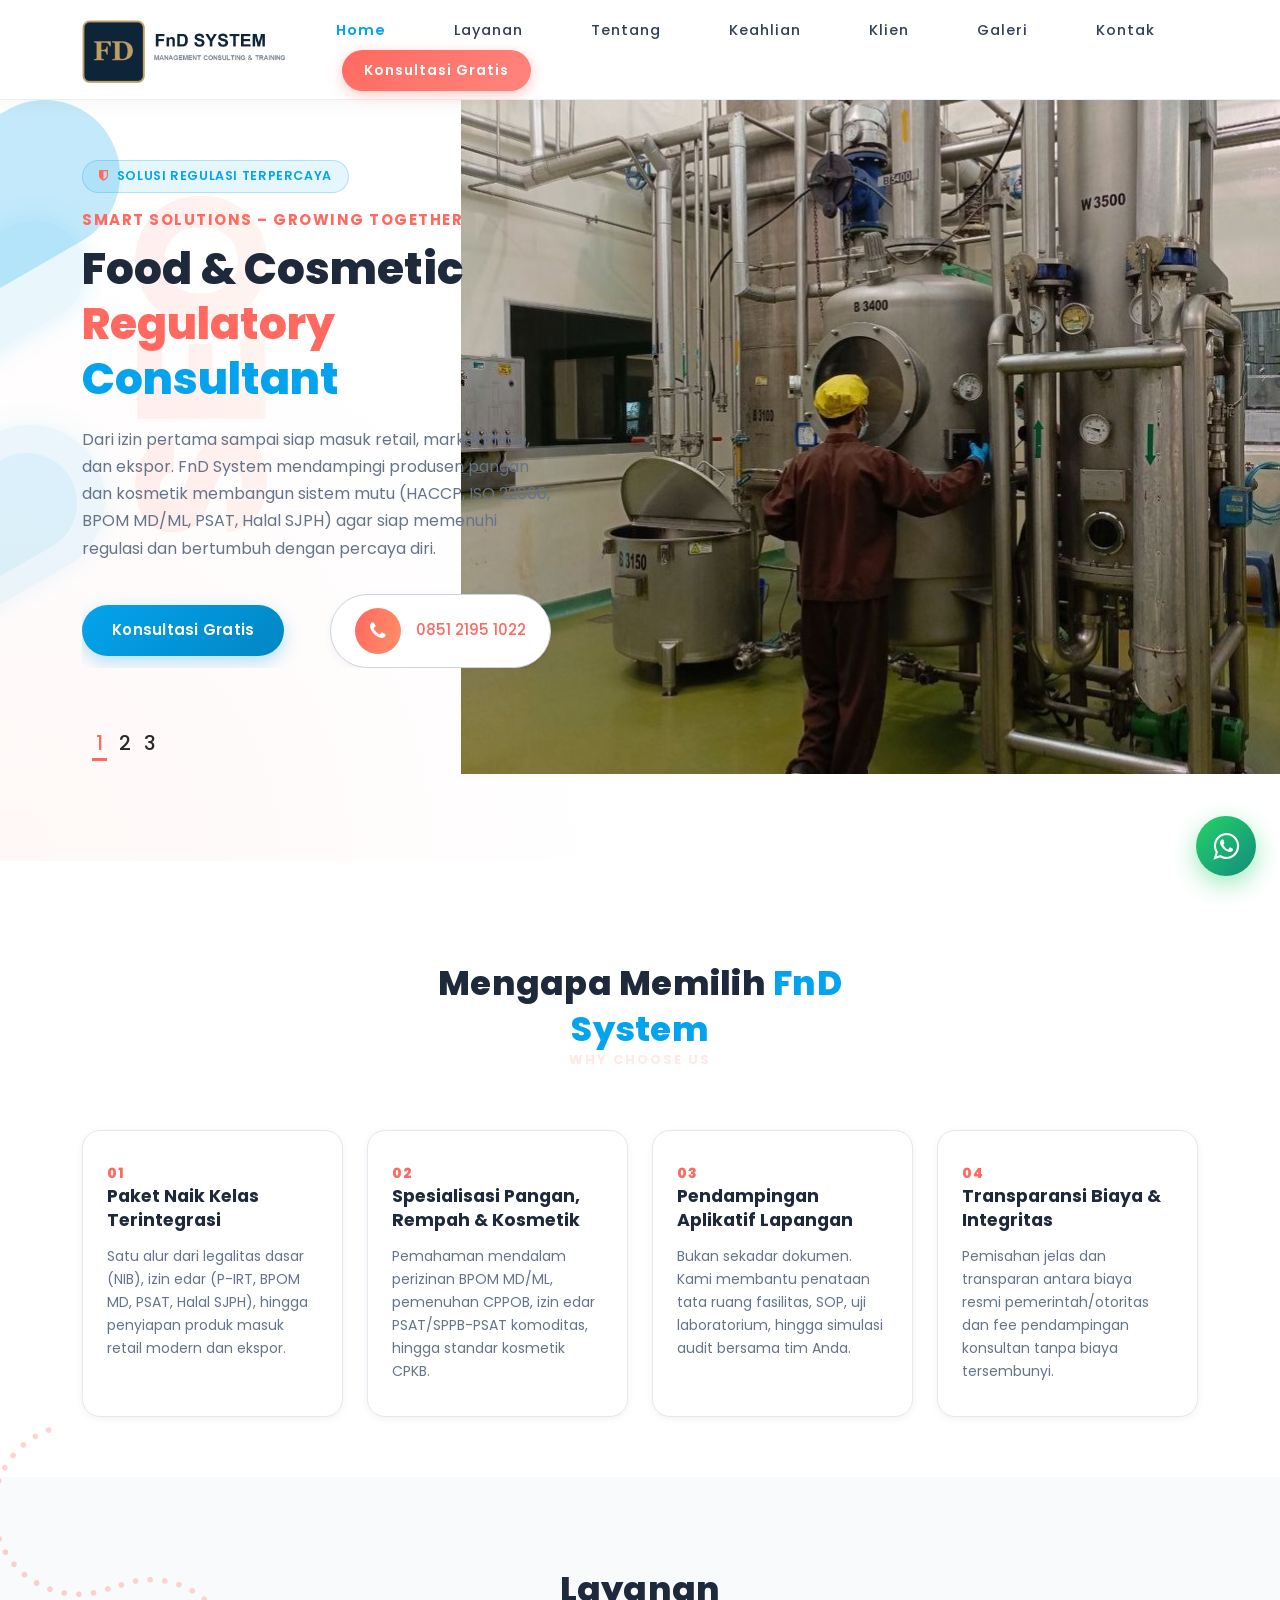
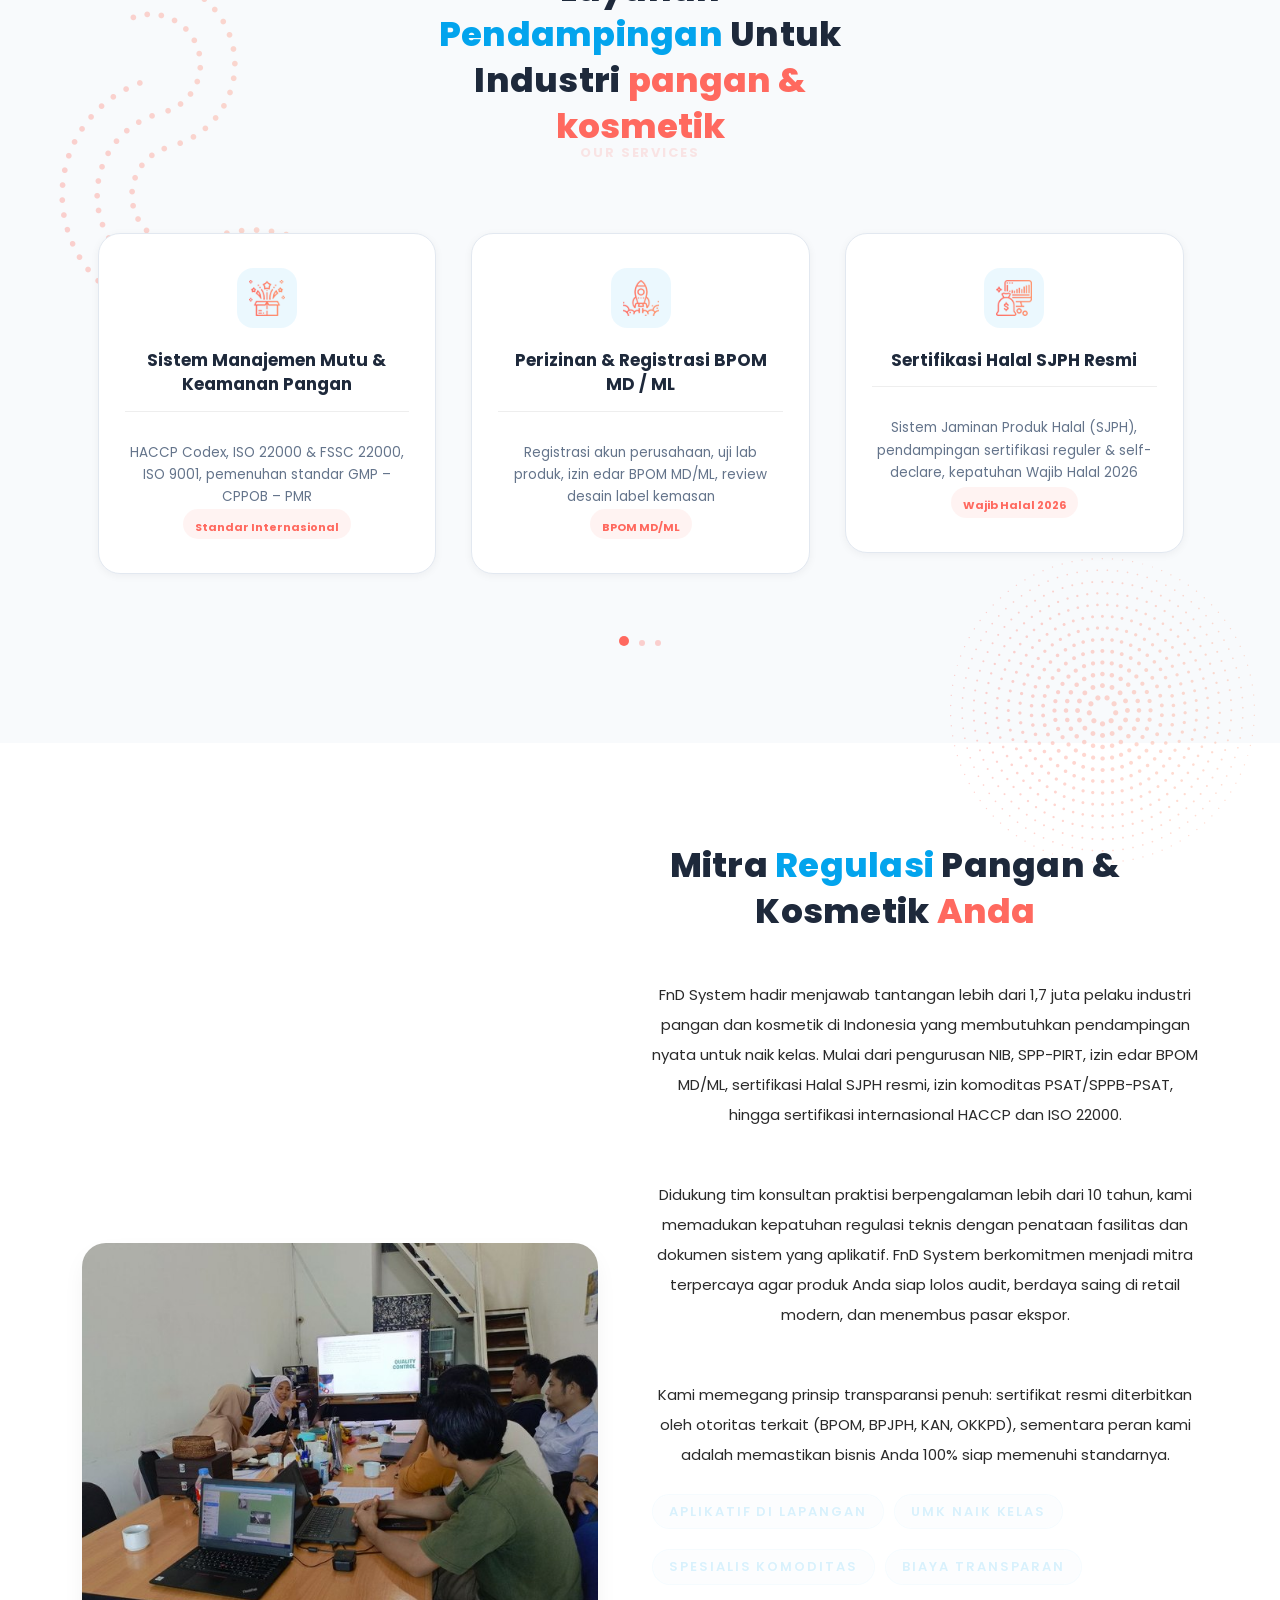
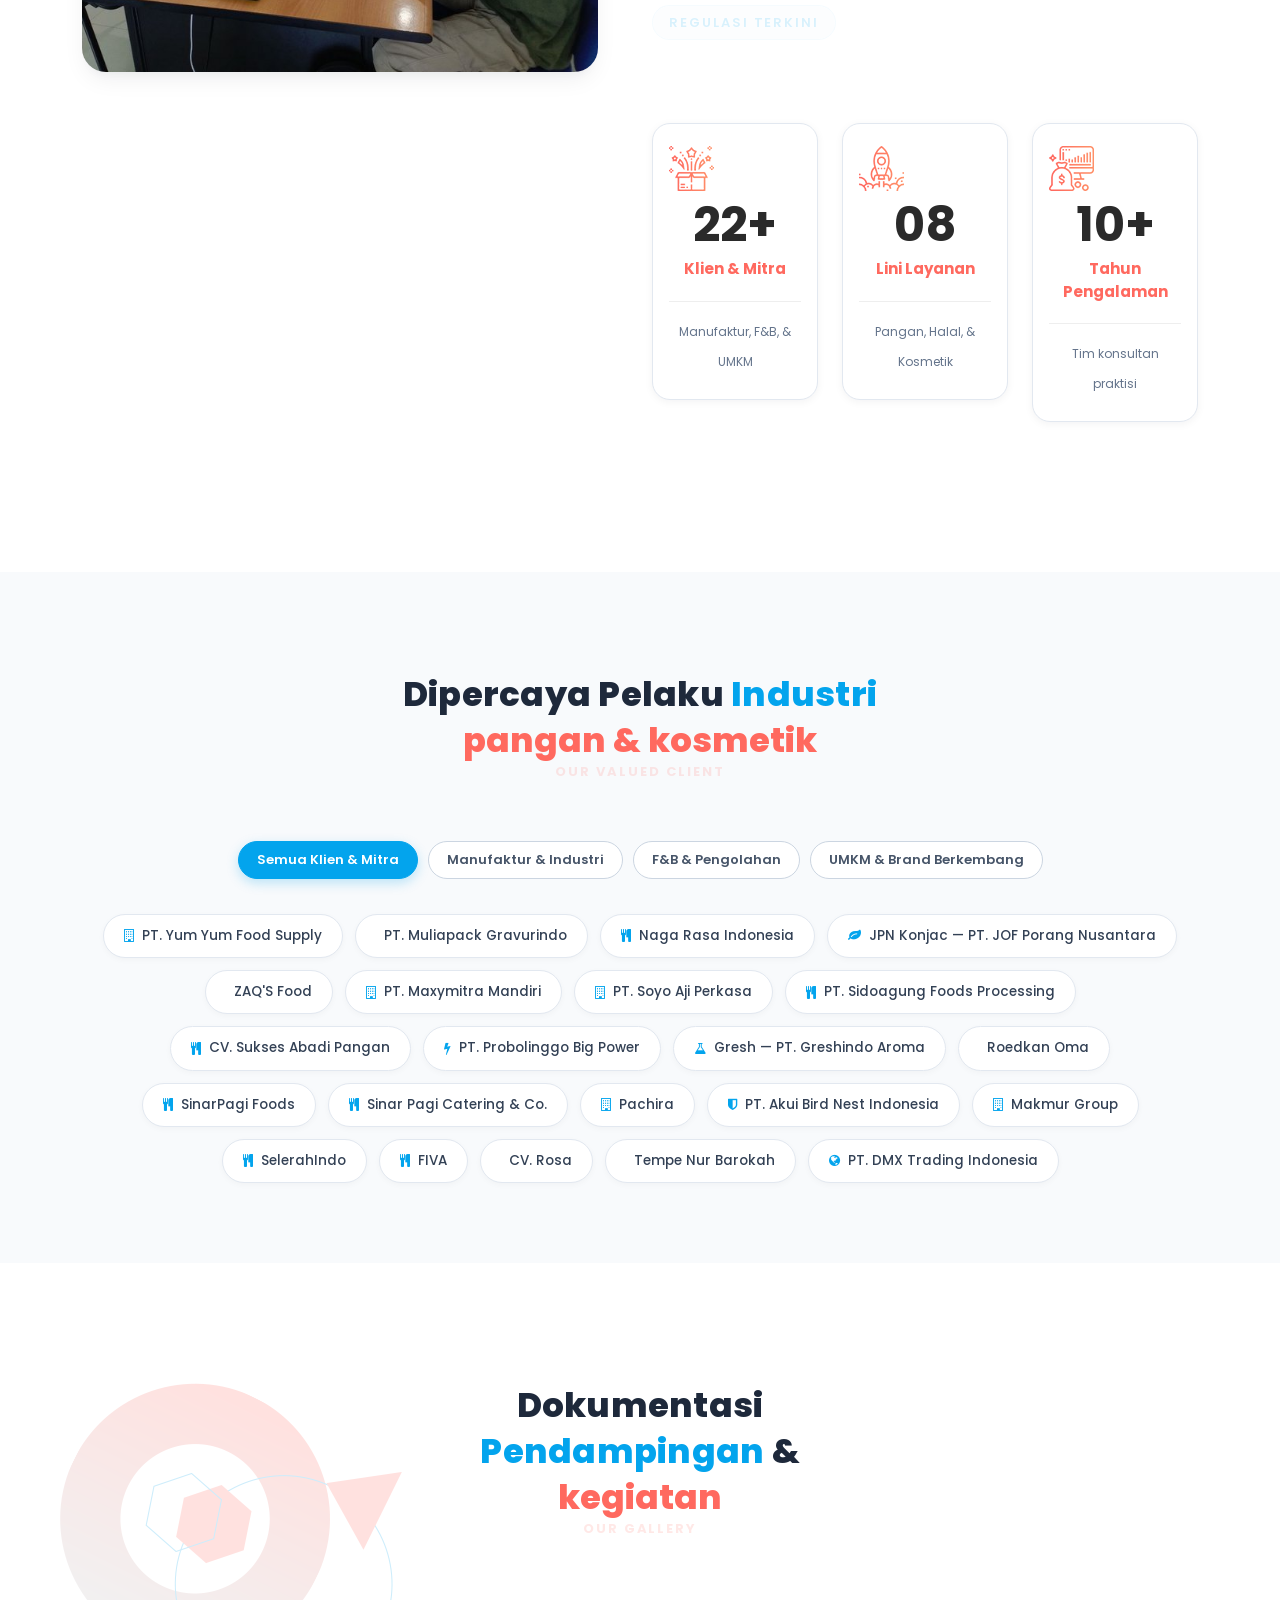
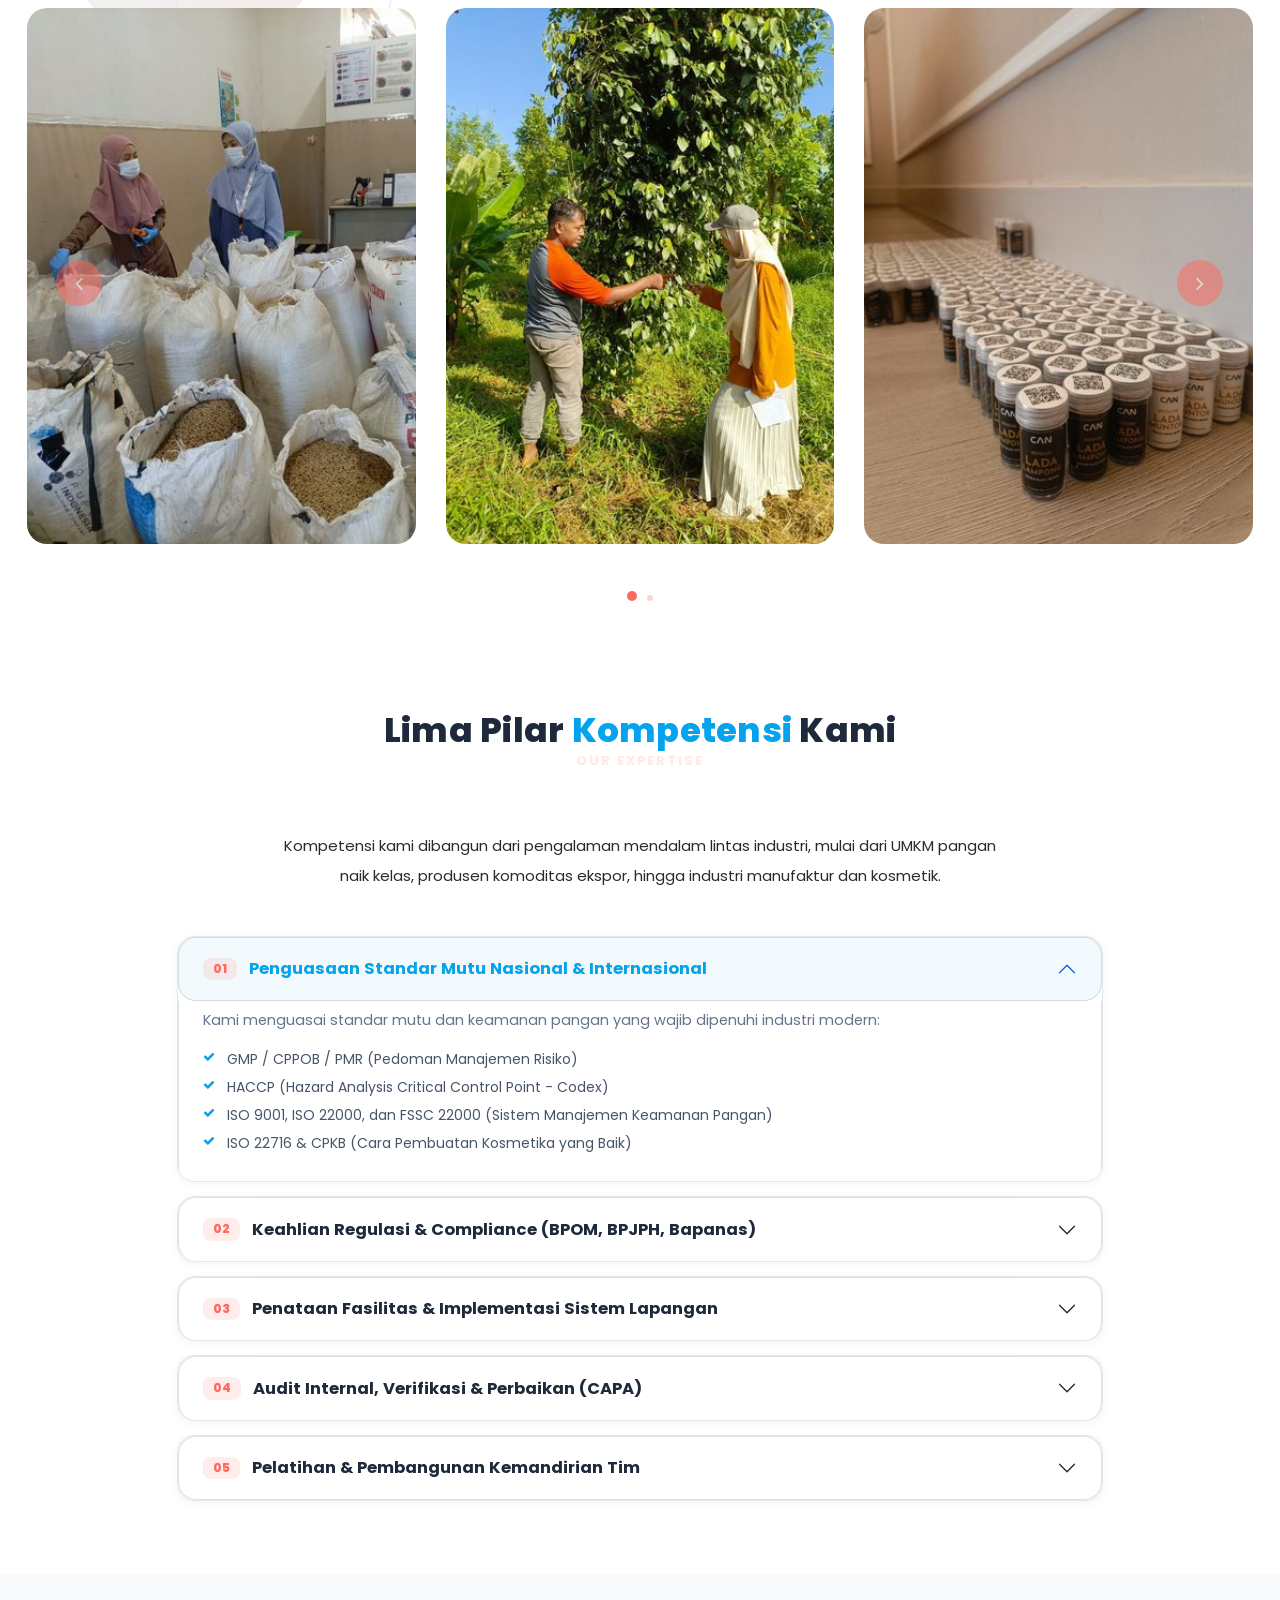
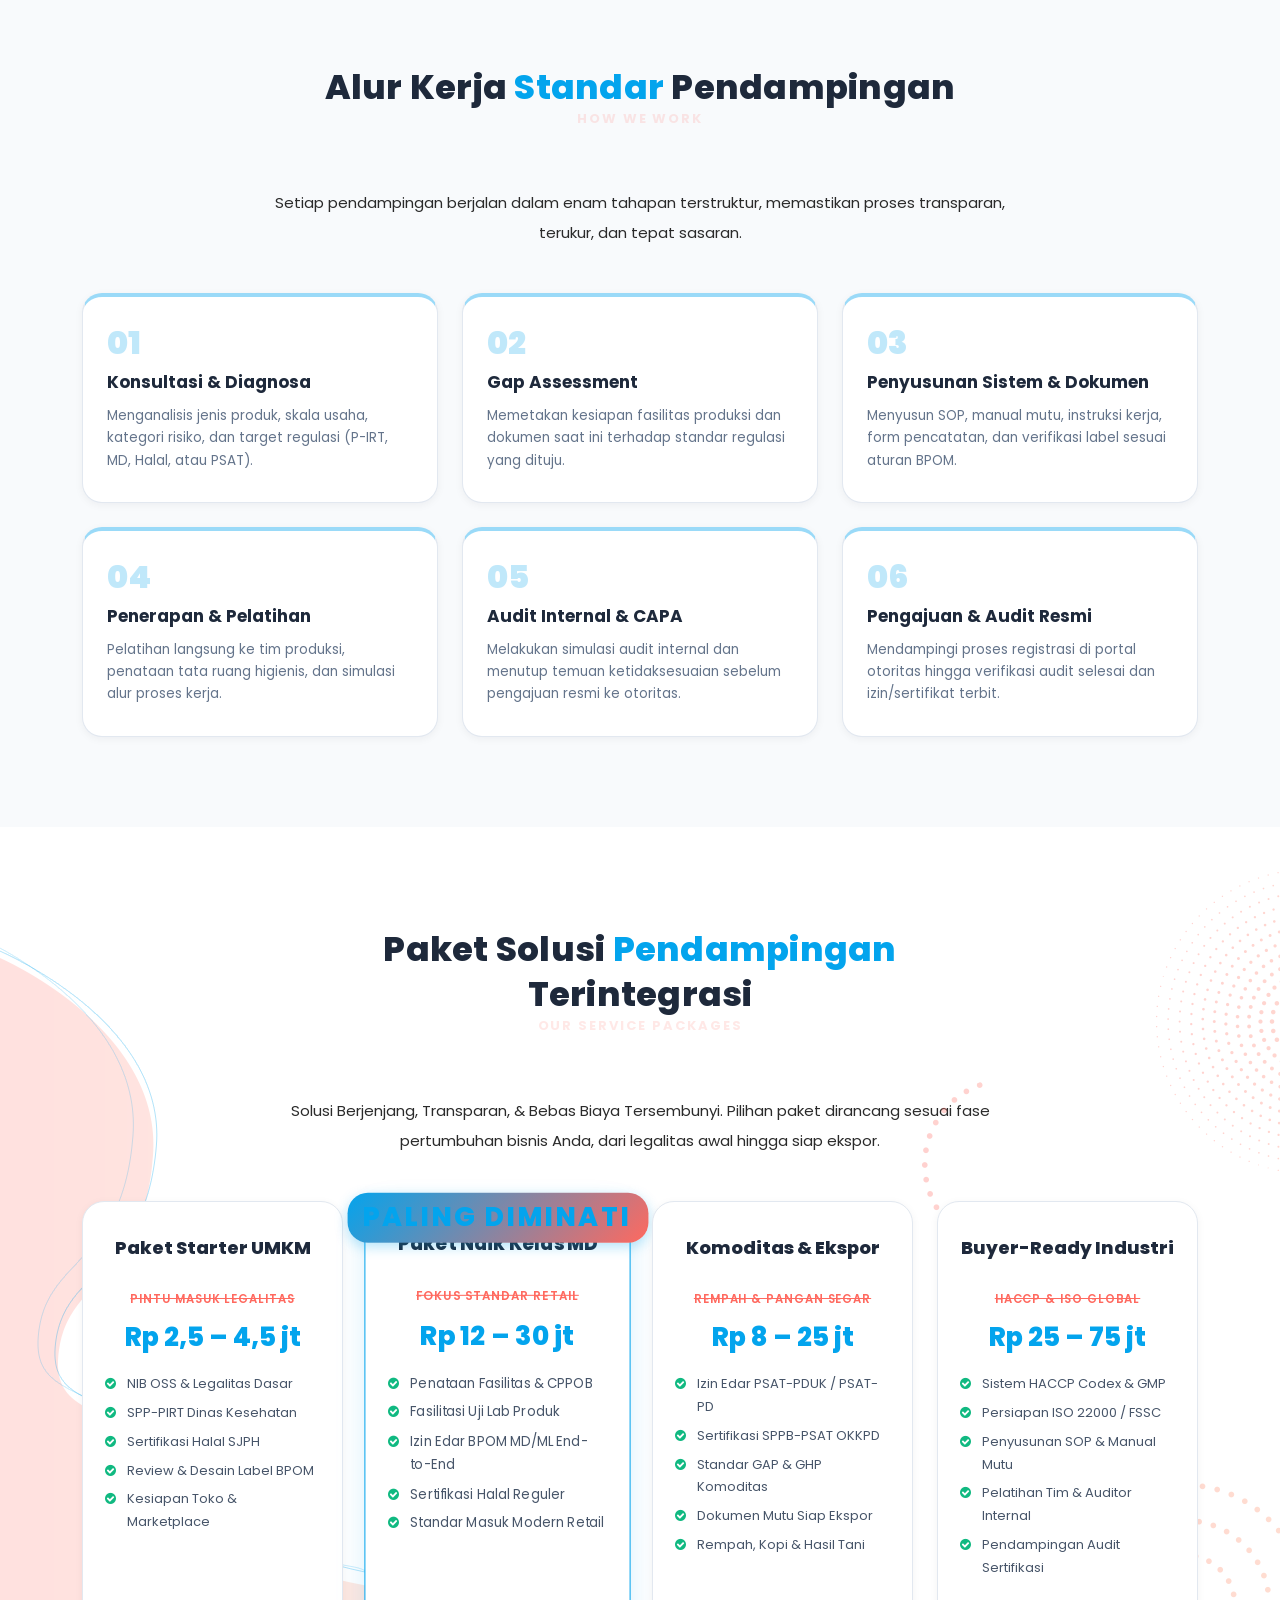
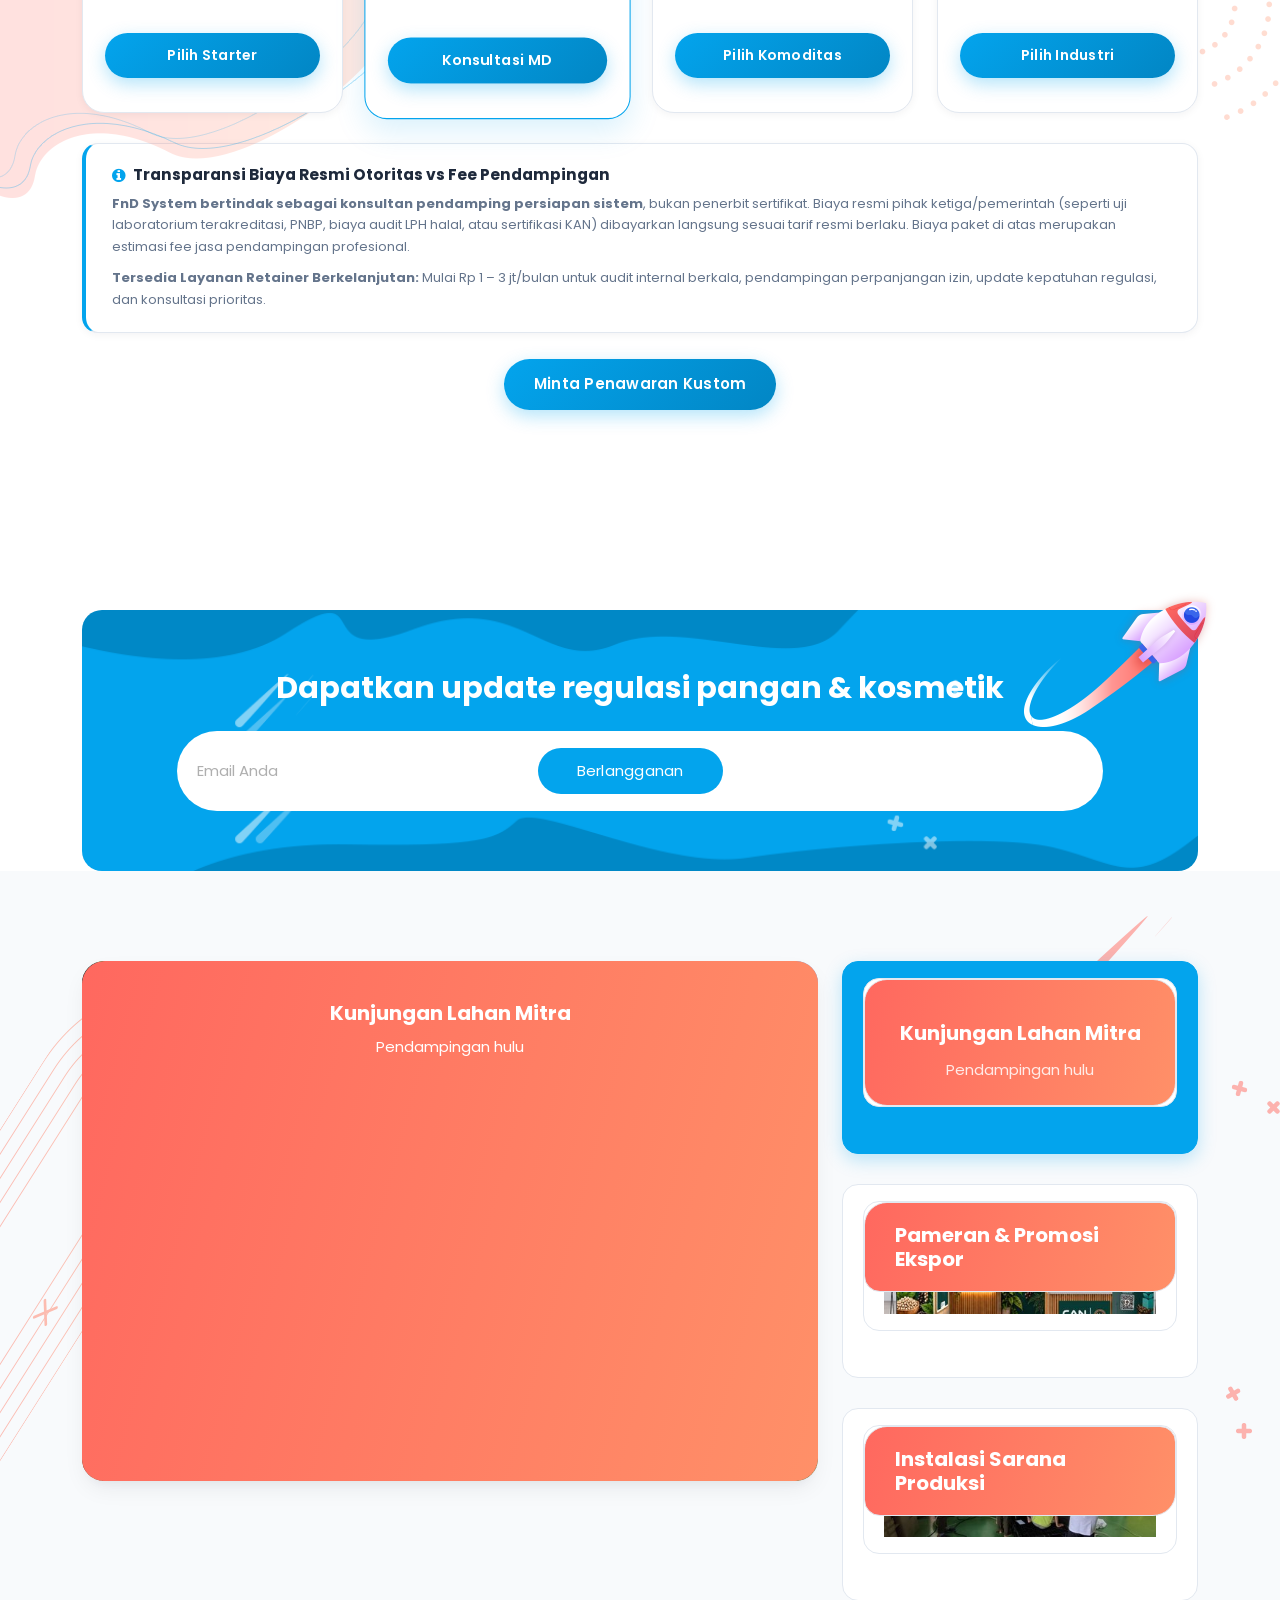
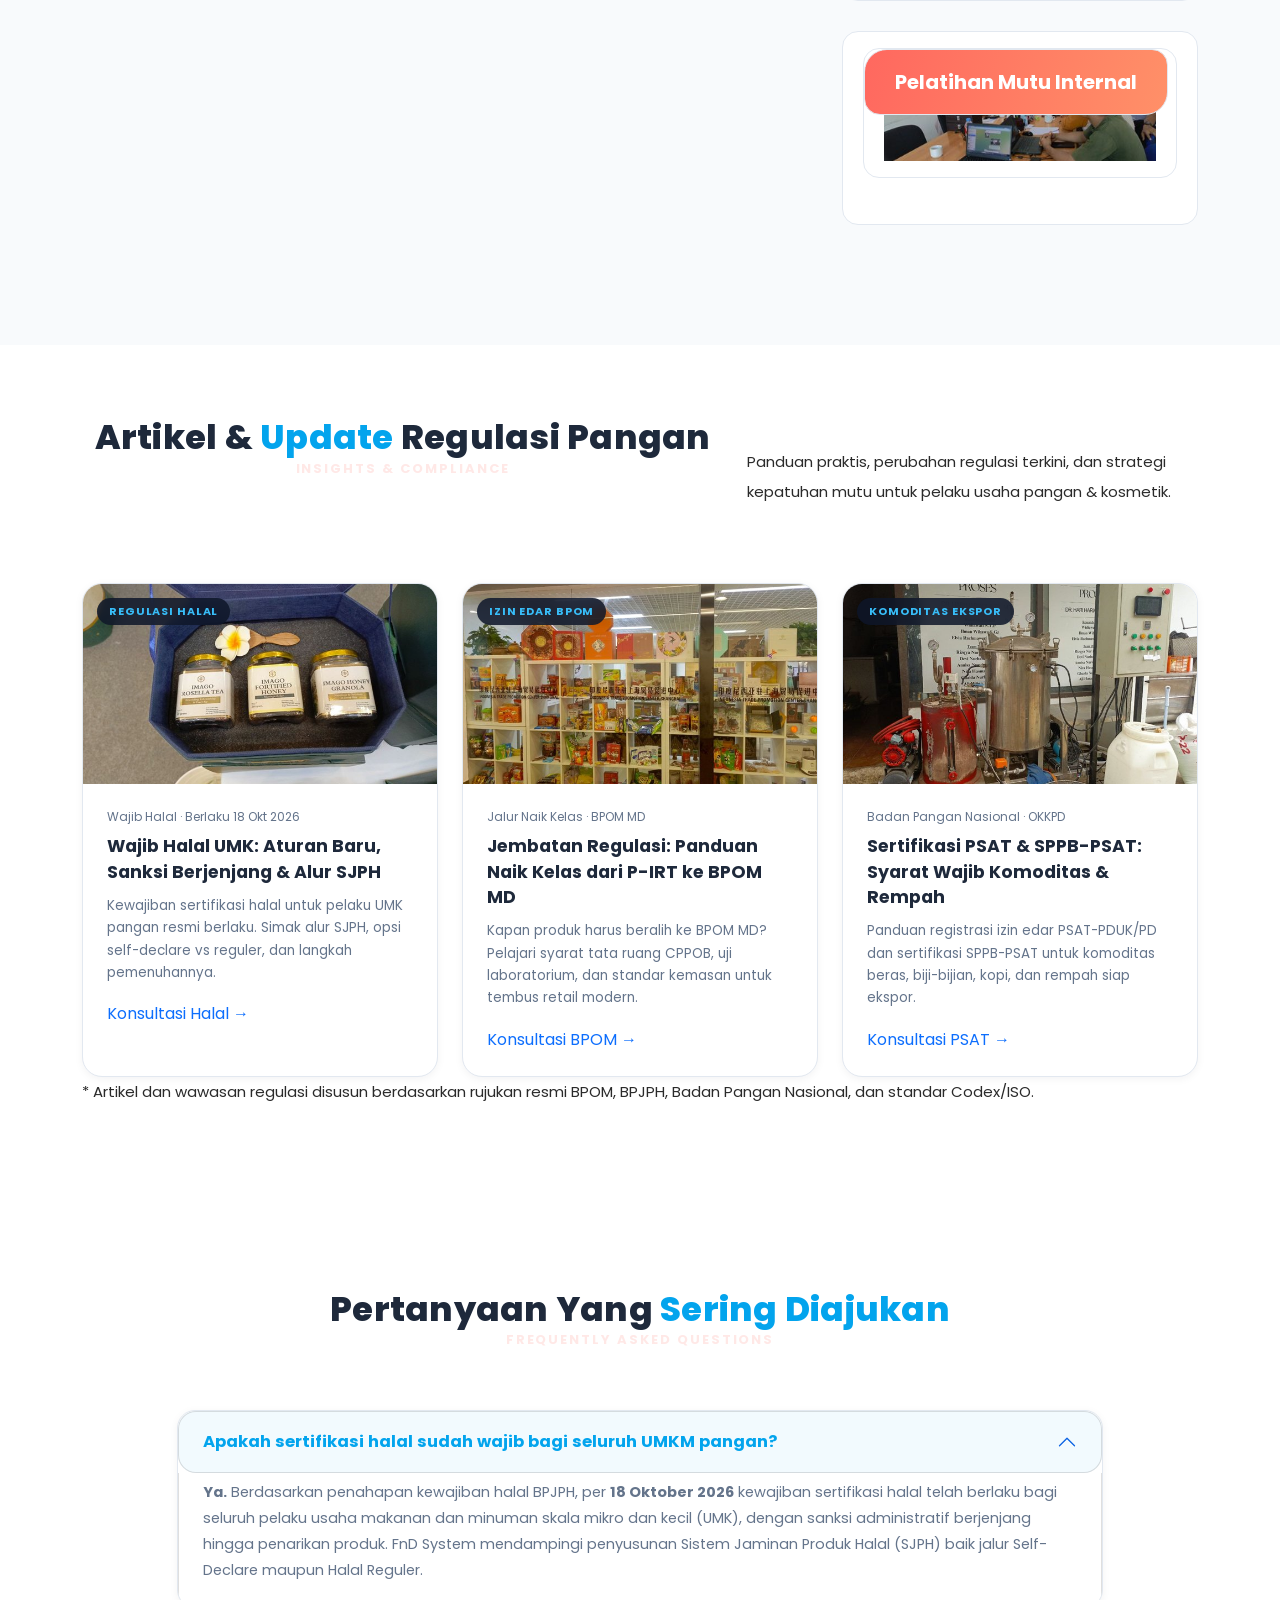
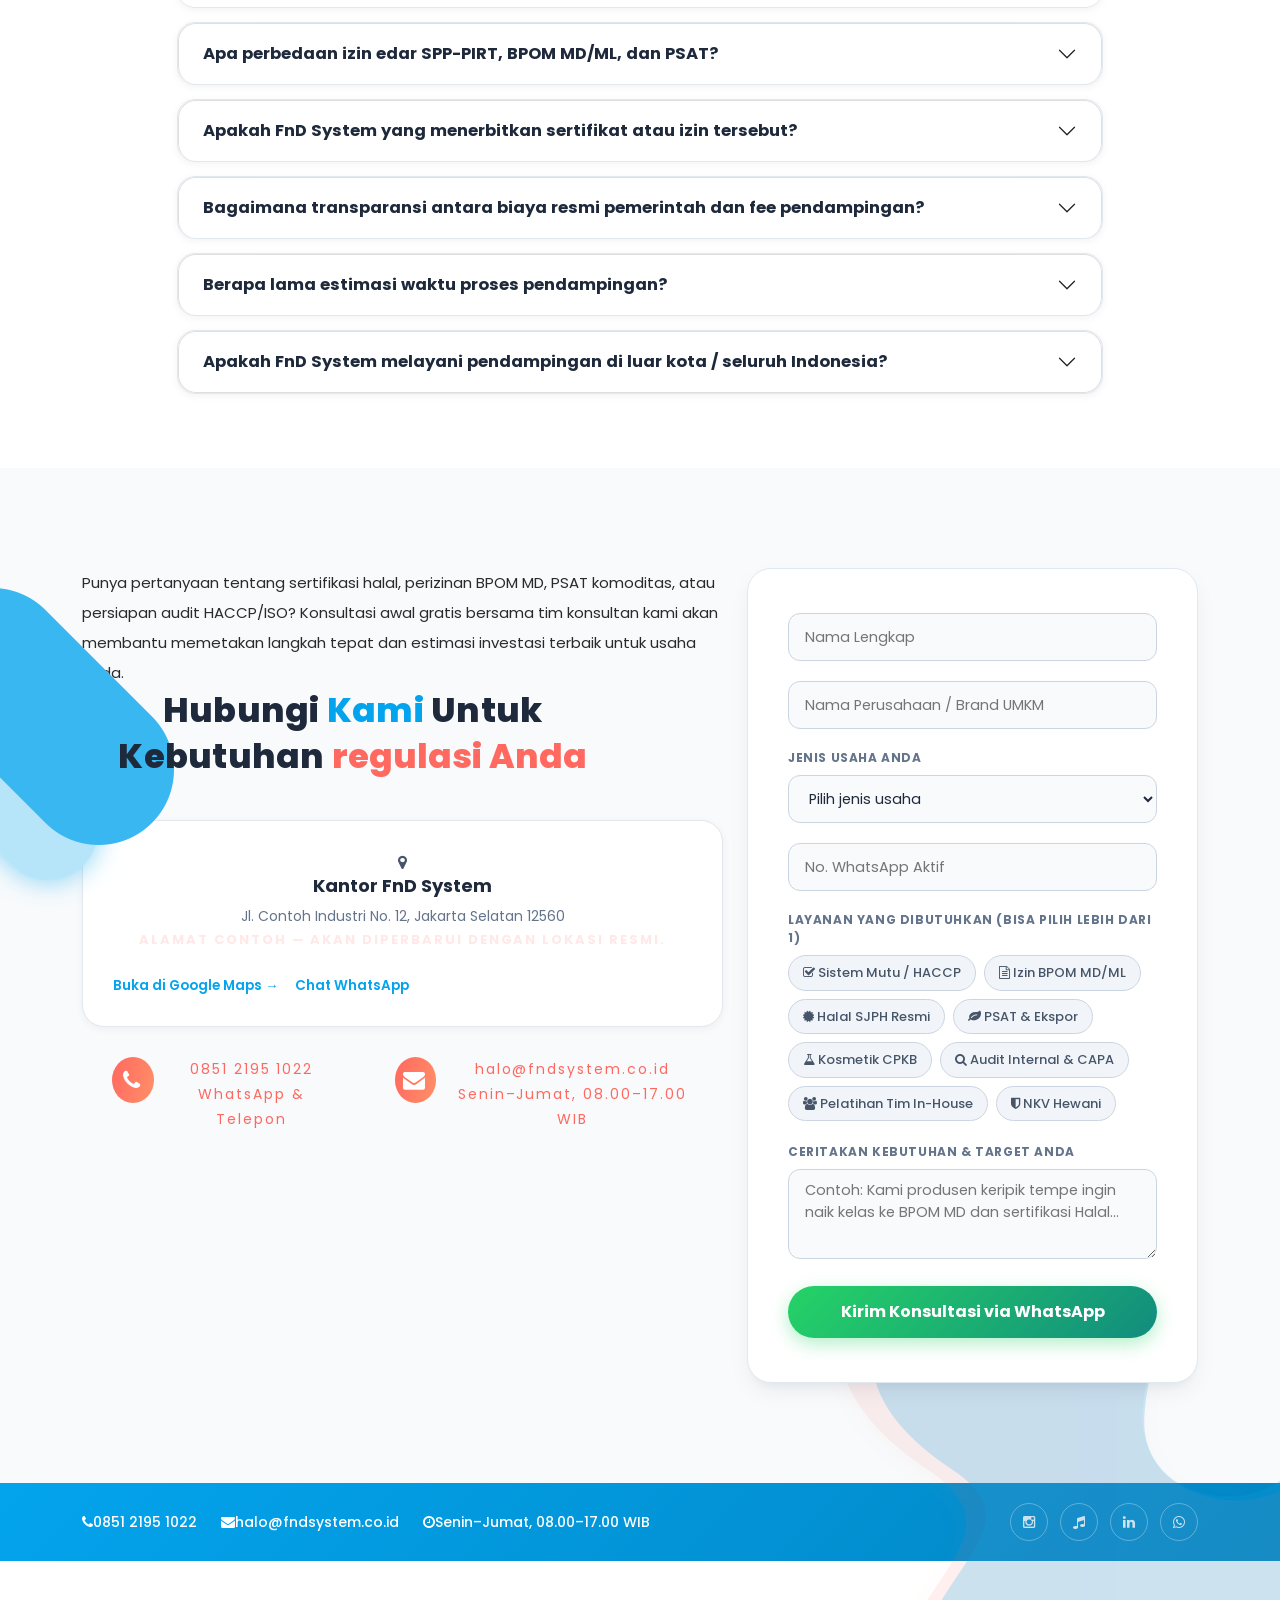
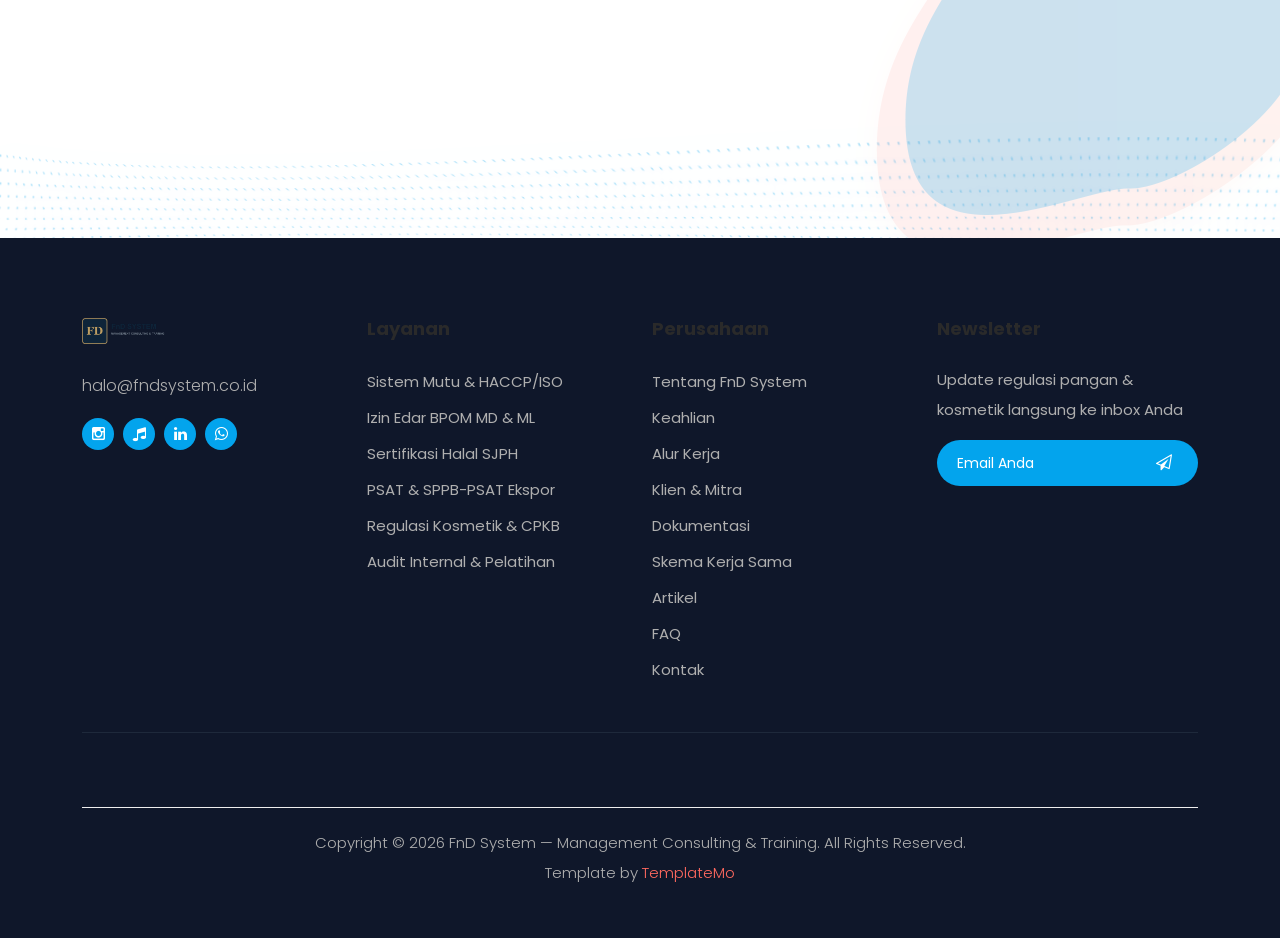
<file: index.html>
<!DOCTYPE html>
<html lang="id">

<head>

  <meta charset="UTF-8">
  <meta name="viewport" content="width=device-width, initial-scale=1, shrink-to-fit=no">
  <meta name="description" content="FnD System — konsultan regulasi pangan dan kosmetik: sistem manajemen mutu (HACCP, ISO 22000, FSSC 22000), perizinan BPOM, sertifikasi halal, NKV, GMP kosmetik, audit, dan pelatihan.">
  <meta name="author" content="FnD System">
  <link rel="preconnect" href="https://fonts.gstatic.com">
  <link href="https://fonts.googleapis.com/css2?family=Poppins:wght@100;200;300;400;500;600;700;800;900&display=swap" rel="stylesheet">
  <link rel="icon" href="assets/images/favicon.svg" type="image/svg+xml">

  <title>FnD System — Food &amp; Cosmetic Regulatory Consultant</title>

  <!-- Bootstrap core CSS -->
  <link href="vendor/bootstrap/css/bootstrap.min.css" rel="stylesheet">

  <!-- Additional CSS Files (TemplateMo 565 Onix Digital) -->
  <link rel="stylesheet" href="assets/css/fontawesome.css">
  <link rel="stylesheet" href="assets/css/templatemo-onix-digital.css">
  <link rel="stylesheet" href="assets/css/animated.css">
  <link rel="stylesheet" href="assets/css/owl.css">

  <!-- Small content tweaks on top of the template -->
  <link rel="stylesheet" href="assets/css/fnd-tweaks.css">
<!--

TemplateMo 565 Onix Digital

https://templatemo.com/tm-565-onix-digital

-->
</head>

<body>

  <!-- ***** Preloader Start ***** -->
  <div id="js-preloader" class="js-preloader">
    <div class="preloader-inner">
      <span class="dot"></span>
      <div class="dots">
        <span></span>
        <span></span>
        <span></span>
      </div>
    </div>
  </div>
  <!-- ***** Preloader End ***** -->

  <!-- ***** Header Area Start ***** -->
  <header class="header-area header-sticky wow slideInDown" data-wow-duration="0.75s" data-wow-delay="0s">
    <div class="container">
      <div class="row">
        <div class="col-12">
          <nav class="main-nav">
            <!-- ***** Logo Start ***** -->
            <a href="index.html" class="logo">
              <img src="assets/images/logo.png" alt="FnD System">
            </a>
            <!-- ***** Logo End ***** -->
            <!-- ***** Menu Start ***** -->
            <ul class="nav">
              <li class="scroll-to-section"><a href="#top" class="active">Home</a></li>
              <li class="scroll-to-section"><a href="#services">Layanan</a></li>
              <li class="scroll-to-section"><a href="#about">Tentang</a></li>
              <li class="scroll-to-section"><a href="#keahlian">Keahlian</a></li>
              <li class="scroll-to-section"><a href="#clients">Klien</a></li>
              <li class="scroll-to-section"><a href="#video">Galeri</a></li>
              <li class="scroll-to-section"><a href="#contact">Kontak</a></li>
              <li class="scroll-to-section"><div class="main-red-button-hover"><a href="https://wa.me/6285121951022" target="_blank" rel="noopener">Konsultasi Gratis</a></div></li>
            </ul>
            <a class='menu-trigger'>
                <span>Menu</span>
            </a>
            <!-- ***** Menu End ***** -->
          </nav>
        </div>
      </div>
    </div>
  </header>
  <!-- ***** Header Area End ***** -->

  <div class="main-banner" id="top">
    <div class="hero-photo is-visible" data-slot="a" style="background-image:url('assets/images/banner-photo-01.jpg')"></div>
    <div class="hero-photo" data-slot="b"></div>
    <div class="container">
      <div class="row">
        <div class="col-lg-12">
          <div class="row">
            <div class="col-lg-6 align-self-center">
              <div class="owl-carousel owl-banner">

                <div class="item header-text" data-photo="assets/images/banner-photo-01.jpg">
                  <div class="hero-badge"><i class="fa fa-shield"></i> Solusi Regulasi Terpercaya</div>
                  <h6>Smart Solutions – Growing Together</h6>
                  <h2>Food &amp; Cosmetic <em>Regulatory</em> <span>Consultant</span></h2>
                  <p>Dari izin pertama sampai siap masuk retail, marketplace, dan ekspor. FnD System mendampingi produsen pangan dan kosmetik membangun sistem mutu (HACCP, ISO 22000, BPOM MD/ML, PSAT, Halal SJPH) agar siap memenuhi regulasi dan bertumbuh dengan percaya diri.</p>
                  <div class="down-buttons">
                    <div class="main-blue-button-hover">
                      <a href="#contact">Konsultasi Gratis</a>
                    </div>
                    <div class="call-button">
                      <a href="https://wa.me/6285121951022" target="_blank" rel="noopener"><i class="fa fa-phone"></i> 0851 2195 1022</a>
                    </div>
                  </div>
                </div>

                <div class="item header-text" data-photo="assets/images/banner-photo-02.jpg">
                  <div class="hero-badge"><i class="fa fa-certificate"></i> Kewajiban Halal 2026 &amp; BPOM MD</div>
                  <h6>Perizinan &amp; Sertifikasi Resmi</h6>
                  <h2>Urus <em>BPOM MD, Halal &amp; PSAT</em> <span>tanpa ribet</span></h2>
                  <p>Wajib Halal bagi UMK berlaku efektif sejak 18 Oktober 2026. Kami siap mendampingi perizinan BPOM MD/ML, Halal SJPH, PSAT/SPPB-PSAT komoditas rempah, P-IRT, SNI, hingga Nomor Kontrol Veteriner (NKV).</p>
                  <div class="down-buttons">
                    <div class="main-blue-button-hover">
                      <a href="#contact">Ajukan Konsultasi</a>
                    </div>
                    <div class="call-button">
                      <a href="https://wa.me/6285121951022" target="_blank" rel="noopener"><i class="fa fa-whatsapp"></i> Chat WhatsApp</a>
                    </div>
                  </div>
                </div>

                <div class="item header-text" data-photo="assets/images/banner-photo-03.jpg">
                  <div class="hero-badge"><i class="fa fa-industry"></i> Standar Global &amp; Ekspor</div>
                  <h6>Audit &amp; Keamanan Pangan</h6>
                  <h2>Bangun <em>sistem mutu</em> standar <span>HACCP &amp; ISO</span></h2>
                  <p>Pelatihan dan persiapan sertifikasi HACCP Codex, ISO 22000, FSSC 22000, CPPOB/GMP, audit internal CAPA, serta pembekalan in-house untuk auditor internal dan penyelia halal perusahaan.</p>
                  <div class="down-buttons">
                    <div class="main-blue-button-hover">
                      <a href="#video">Lihat Galeri</a>
                    </div>
                    <div class="call-button">
                      <a href="https://wa.me/6285121951022" target="_blank" rel="noopener"><i class="fa fa-phone"></i> 0851 2195 1022</a>
                    </div>
                  </div>
                </div>

              </div>

              <!-- Mobile Hero Visual Showcase Card -->
              <div class="hero-mobile-visual">
                <img id="mobileHeroImg" src="assets/images/banner-photo-01.jpg" alt="Pendampingan Industri Pangan &amp; Kosmetik FnD System">
                <div class="hero-mobile-badge">
                  <span><i class="fa fa-check-circle"></i> Praktisi Ahli Regulasi</span>
                  <span>Siap Audit &amp; Izin Edar</span>
                </div>
              </div>
            </div>
          </div>
        </div>
      </div>
    </div>
  </div>

  <div id="mengapa" class="why-us">
    <div class="container">
      <div class="row">
        <div class="col-lg-6 offset-lg-3">
          <div class="section-heading">
            <h2>Mengapa memilih <em>FnD System</em></h2>
            <span>Why Choose Us</span>
          </div>
        </div>
      </div>
      <div class="row">
        <div class="col-lg-12">
          <div class="why-grid">
            <div class="why-card">
              <div class="num">01</div>
              <h4>Paket Naik Kelas Terintegrasi</h4>
              <p>Satu alur dari legalitas dasar (NIB), izin edar (P-IRT, BPOM MD, PSAT, Halal SJPH), hingga penyiapan produk masuk retail modern dan ekspor.</p>
            </div>
            <div class="why-card">
              <div class="num">02</div>
              <h4>Spesialisasi Pangan, Rempah &amp; Kosmetik</h4>
              <p>Pemahaman mendalam perizinan BPOM MD/ML, pemenuhan CPPOB, izin edar PSAT/SPPB-PSAT komoditas, hingga standar kosmetik CPKB.</p>
            </div>
            <div class="why-card">
              <div class="num">03</div>
              <h4>Pendampingan Aplikatif Lapangan</h4>
              <p>Bukan sekadar dokumen. Kami membantu penataan tata ruang fasilitas, SOP, uji laboratorium, hingga simulasi audit bersama tim Anda.</p>
            </div>
            <div class="why-card">
              <div class="num">04</div>
              <h4>Transparansi Biaya &amp; Integritas</h4>
              <p>Pemisahan jelas dan transparan antara biaya resmi pemerintah/otoritas dan fee pendampingan konsultan tanpa biaya tersembunyi.</p>
            </div>
          </div>
        </div>
      </div>
    </div>
  </div>

  <div id="services" class="our-services section">
    <div class="services-right-dec">
      <img src="assets/images/services-right-dec.png" alt="">
    </div>
    <div class="container">
      <div class="services-left-dec">
        <img src="assets/images/services-left-dec.png" alt="">
      </div>
      <div class="row">
        <div class="col-lg-6 offset-lg-3">
          <div class="section-heading">
            <h2>Layanan <em>pendampingan</em> untuk industri <span>pangan &amp; kosmetik</span></h2>
            <span>Our Services</span>
          </div>
        </div>
      </div>
      <div class="row">
        <div class="col-lg-12">
          <div class="owl-carousel owl-services">

            <div class="item">
              <div class="icon"><img src="assets/images/service-icon-01.png" alt=""></div>
              <h4>Sistem Manajemen Mutu &amp; Keamanan Pangan</h4>
              <p>HACCP Codex, ISO 22000 &amp; FSSC 22000, ISO 9001, pemenuhan standar GMP – CPPOB – PMR</p>
              <span class="service-badge">Standar Internasional</span>
            </div>

            <div class="item">
              <div class="icon"><img src="assets/images/service-icon-02.png" alt=""></div>
              <h4>Perizinan &amp; Registrasi BPOM MD / ML</h4>
              <p>Registrasi akun perusahaan, uji lab produk, izin edar BPOM MD/ML, review desain label kemasan</p>
              <span class="service-badge">BPOM MD/ML</span>
            </div>

            <div class="item">
              <div class="icon"><img src="assets/images/service-icon-03.png" alt=""></div>
              <h4>Sertifikasi Halal SJPH Resmi</h4>
              <p>Sistem Jaminan Produk Halal (SJPH), pendampingan sertifikasi reguler &amp; self-declare, kepatuhan Wajib Halal 2026</p>
              <span class="service-badge">Wajib Halal 2026</span>
            </div>

            <div class="item">
              <div class="icon"><img src="assets/images/service-icon-04.png" alt=""></div>
              <h4>PSAT &amp; SPPB-PSAT Komoditas Ekspor</h4>
              <p>Izin edar PSAT-PDUK/PD, sertifikasi SPPB-PSAT OKKPD untuk beras, rempah, kopi, dan pangan segar</p>
              <span class="service-badge">Komoditas &amp; Ekspor</span>
            </div>

            <div class="item">
              <div class="icon"><img src="assets/images/service-icon-04.png" alt=""></div>
              <h4>Regulasi &amp; Notifikasi Kosmetik</h4>
              <p>Implementasi GMP Kosmetik (ISO 22716), pemenuhan CPKB, penyusunan DIP, notifikasi BPOM</p>
              <span class="service-badge">CPKB &amp; Kosmetik</span>
            </div>

            <div class="item">
              <div class="icon"><img src="assets/images/service-icon-01.png" alt=""></div>
              <h4>Audit Internal &amp; Perbaikan Sistem</h4>
              <p>Gap assessment fasilitas, audit internal berkala, penutupan temuan (CAPA), persiapan audit sertifikasi</p>
              <span class="service-badge">Evaluasi &amp; CAPA</span>
            </div>

            <div class="item">
              <div class="icon"><img src="assets/images/service-icon-02.png" alt=""></div>
              <h4>Pelatihan Tim &amp; Kompetensi Internal</h4>
              <p>In-house training regulasi pangan &amp; kosmetik, implementasi sistem, pembekalan Auditor &amp; Penyelia Halal</p>
              <span class="service-badge">Training Praktisi</span>
            </div>

            <div class="item">
              <div class="icon"><img src="assets/images/service-icon-03.png" alt=""></div>
              <h4>Nomor Kontrol Veteriner (NKV)</h4>
              <p>Pendampingan persyaratan &amp; sertifikasi NKV untuk pangan asal hewan (daging, olahan daging, sarang walet)</p>
              <span class="service-badge">Pangan Hewani</span>
            </div>

          </div>
        </div>
      </div>
    </div>
  </div>

  <div id="about" class="about-us section">
    <div class="container">
      <div class="row">
        <div class="col-lg-6 align-self-center">
          <div class="left-image">
            <img src="assets/images/about-left-image.jpg" alt="Konsultan FnD System mendampingi tim produksi">
          </div>
        </div>
        <div class="col-lg-6">
          <div class="section-heading">
            <h2>Mitra <em>regulasi</em> pangan &amp; kosmetik <span>Anda</span></h2>
            <p>FnD System hadir menjawab tantangan lebih dari 1,7 juta pelaku industri pangan dan kosmetik di Indonesia yang membutuhkan pendampingan nyata untuk naik kelas. Mulai dari pengurusan NIB, SPP-PIRT, izin edar BPOM MD/ML, sertifikasi Halal SJPH resmi, izin komoditas PSAT/SPPB-PSAT, hingga sertifikasi internasional HACCP dan ISO 22000.</p>
            <p>Didukung tim konsultan praktisi berpengalaman lebih dari 10 tahun, kami memadukan kepatuhan regulasi teknis dengan penataan fasilitas dan dokumen sistem yang aplikatif. FnD System berkomitmen menjadi mitra terpercaya agar produk Anda siap lolos audit, berdaya saing di retail modern, dan menembus pasar ekspor.</p>
            <p>Kami memegang prinsip transparansi penuh: sertifikat resmi diterbitkan oleh otoritas terkait (BPOM, BPJPH, KAN, OKKPD), sementara peran kami adalah memastikan bisnis Anda 100% siap memenuhi standarnya.</p>
            <div class="value-tags">
              <span>Aplikatif di Lapangan</span>
              <span>UMK Naik Kelas</span>
              <span>Spesialis Komoditas</span>
              <span>Biaya Transparan</span>
              <span>Regulasi Terkini</span>
            </div>
            <div class="row">
              <div class="col-lg-4">
                <div class="fact-item">
                  <div class="count-area-content">
                    <div class="icon">
                      <img src="assets/images/service-icon-01.png" alt="">
                    </div>
                    <div class="count-digit">22+</div>
                    <div class="count-title">Klien &amp; Mitra</div>
                    <p>Manufaktur, F&amp;B, &amp; UMKM</p>
                  </div>
                </div>
              </div>
              <div class="col-lg-4">
                <div class="fact-item">
                  <div class="count-area-content">
                    <div class="icon">
                      <img src="assets/images/service-icon-02.png" alt="">
                    </div>
                    <div class="count-digit">08</div>
                    <div class="count-title">Lini Layanan</div>
                    <p>Pangan, Halal, &amp; Kosmetik</p>
                  </div>
                </div>
              </div>
              <div class="col-lg-4">
                <div class="fact-item">
                  <div class="count-area-content">
                    <div class="icon">
                      <img src="assets/images/service-icon-03.png" alt="">
                    </div>
                    <div class="count-digit">10+</div>
                    <div class="count-title">Tahun Pengalaman</div>
                    <p>Tim konsultan praktisi</p>
                  </div>
                </div>
              </div>
            </div>
          </div>
        </div>
      </div>
    </div>
  </div>

  <div id="clients" class="our-clients section">
    <div class="container">
      <div class="row">
        <div class="col-lg-6 offset-lg-3">
          <div class="section-heading">
            <h2>Dipercaya pelaku <em>industri</em> <span>pangan &amp; kosmetik</span></h2>
            <span>Our Valued Client</span>
          </div>
        </div>
      </div>
      <div class="row">
        <div class="col-lg-12">
          <!-- Client Filter Tabs -->
          <div class="client-filter-tabs">
            <button type="button" class="client-filter-btn active" data-filter="all">Semua Klien &amp; Mitra</button>
            <button type="button" class="client-filter-btn" data-filter="mfg">Manufaktur &amp; Industri</button>
            <button type="button" class="client-filter-btn" data-filter="fnb">F&amp;B &amp; Pengolahan</button>
            <button type="button" class="client-filter-btn" data-filter="umkm">UMKM &amp; Brand Berkembang</button>
          </div>
          <div class="client-tags">
            <span class="client-tag-item" data-category="mfg"><i class="fa fa-building-o"></i> PT. Yum Yum Food Supply</span>
            <span class="client-tag-item" data-category="mfg"><i class="fa fa-industry"></i> PT. Muliapack Gravurindo</span>
            <span class="client-tag-item" data-category="fnb"><i class="fa fa-cutlery"></i> Naga Rasa Indonesia</span>
            <span class="client-tag-item" data-category="mfg"><i class="fa fa-leaf"></i> JPN Konjac — PT. JOF Porang Nusantara</span>
            <span class="client-tag-item" data-category="umkm"><i class="fa fa-shopping-bag"></i> ZAQ'S Food</span>
            <span class="client-tag-item" data-category="mfg"><i class="fa fa-building-o"></i> PT. Maxymitra Mandiri</span>
            <span class="client-tag-item" data-category="mfg"><i class="fa fa-building-o"></i> PT. Soyo Aji Perkasa</span>
            <span class="client-tag-item" data-category="fnb"><i class="fa fa-cutlery"></i> PT. Sidoagung Foods Processing</span>
            <span class="client-tag-item" data-category="fnb"><i class="fa fa-cutlery"></i> CV. Sukses Abadi Pangan</span>
            <span class="client-tag-item" data-category="mfg"><i class="fa fa-bolt"></i> PT. Probolinggo Big Power</span>
            <span class="client-tag-item" data-category="mfg"><i class="fa fa-flask"></i> Gresh — PT. Greshindo Aroma</span>
            <span class="client-tag-item" data-category="umkm"><i class="fa fa-shopping-bag"></i> Roedkan Oma</span>
            <span class="client-tag-item" data-category="fnb"><i class="fa fa-cutlery"></i> SinarPagi Foods</span>
            <span class="client-tag-item" data-category="fnb"><i class="fa fa-cutlery"></i> Sinar Pagi Catering &amp; Co.</span>
            <span class="client-tag-item" data-category="mfg"><i class="fa fa-building-o"></i> Pachira</span>
            <span class="client-tag-item" data-category="mfg"><i class="fa fa-shield"></i> PT. Akui Bird Nest Indonesia</span>
            <span class="client-tag-item" data-category="mfg"><i class="fa fa-building-o"></i> Makmur Group</span>
            <span class="client-tag-item" data-category="fnb"><i class="fa fa-cutlery"></i> SelerahIndo</span>
            <span class="client-tag-item" data-category="fnb"><i class="fa fa-cutlery"></i> FIVA</span>
            <span class="client-tag-item" data-category="umkm"><i class="fa fa-shopping-bag"></i> CV. Rosa</span>
            <span class="client-tag-item" data-category="umkm"><i class="fa fa-shopping-bag"></i> Tempe Nur Barokah</span>
            <span class="client-tag-item" data-category="mfg"><i class="fa fa-globe"></i> PT. DMX Trading Indonesia</span>
          </div>
        </div>
      </div>
    </div>
  </div>

  <div id="portfolio" class="our-portfolio section">
    <div class="portfolio-left-dec">
      <img src="assets/images/portfolio-left-dec.png" alt="">
    </div>
    <div class="container">
      <div class="row">
        <div class="col-lg-6 offset-lg-3">
          <div class="section-heading">
            <h2>Dokumentasi <em>pendampingan</em> &amp; <span>kegiatan</span></h2>
            <span>Our Gallery</span>
          </div>
        </div>
      </div>
    </div>
    <div class="container-fluid">
      <div class="row">
        <div class="col-lg-12">
          <div class="owl-carousel owl-portfolio">

            <div class="item">
              <div class="thumb">
                <img src="assets/images/portfolio-01.jpg" alt="">
                <div class="hover-effect">
                  <div class="inner-content">
                    <a href="#video"><h4>Inspeksi Bahan Baku</h4></a>
                    <span>Penerimaan &amp; sortasi</span>
                  </div>
                </div>
              </div>
            </div>

            <div class="item">
              <div class="thumb">
                <img src="assets/images/portfolio-02.jpg" alt="">
                <div class="hover-effect">
                  <div class="inner-content">
                    <a href="#video"><h4>Kunjungan Lahan Mitra</h4></a>
                    <span>Penelusuran hulu</span>
                  </div>
                </div>
              </div>
            </div>

            <div class="item">
              <div class="thumb">
                <img src="assets/images/portfolio-03.jpg" alt="">
                <div class="hover-effect">
                  <div class="inner-content">
                    <a href="#video"><h4>Produk Siap Ekspor</h4></a>
                    <span>Kemasan &amp; label</span>
                  </div>
                </div>
              </div>
            </div>

            <div class="item">
              <div class="thumb">
                <img src="assets/images/portfolio-04.jpg" alt="">
                <div class="hover-effect">
                  <div class="inner-content">
                    <a href="#video"><h4>Produk Herbal Klien</h4></a>
                    <span>Display ritel</span>
                  </div>
                </div>
              </div>
            </div>

            <div class="item">
              <div class="thumb">
                <img src="assets/images/portfolio-05.jpg" alt="">
                <div class="hover-effect">
                  <div class="inner-content">
                    <a href="#video"><h4>Verifikasi Sarana</h4></a>
                    <span>Utilitas &amp; proses</span>
                  </div>
                </div>
              </div>
            </div>

            <div class="item">
              <div class="thumb">
                <img src="assets/images/portfolio-06.jpg" alt="">
                <div class="hover-effect">
                  <div class="inner-content">
                    <a href="#video"><h4>Audit Internal</h4></a>
                    <span>Gudang &amp; Distribusi</span>
                  </div>
                </div>
              </div>
            </div>

          </div>
        </div>
      </div>
    </div>
  </div>

  <div id="keahlian" class="why-us">
    <div class="container">
      <div class="row">
        <div class="col-lg-8 offset-lg-2">
          <div class="section-heading">
            <h2>Lima pilar <em>kompetensi</em> kami</h2>
            <span>Our Expertise</span>
          </div>
          <p style="text-align:center;margin:10px 0 45px;">Kompetensi kami dibangun dari pengalaman mendalam lintas industri, mulai dari UMKM pangan naik kelas, produsen komoditas ekspor, hingga industri manufaktur dan kosmetik.</p>
        </div>
      </div>
      <div class="row">
        <div class="col-lg-10 offset-lg-1">
          <div class="accordion acc-fnd" id="accKeahlian">

            <div class="accordion-item">
              <h2 class="accordion-header" id="kh1">
                <button class="accordion-button" type="button" data-bs-toggle="collapse" data-bs-target="#k1" aria-expanded="true" aria-controls="k1">
                  <span class="pillar-no">01</span> Penguasaan Standar Mutu Nasional &amp; Internasional
                </button>
              </h2>
              <div id="k1" class="accordion-collapse collapse show" aria-labelledby="kh1" data-bs-parent="#accKeahlian">
                <div class="accordion-body">
                  Kami menguasai standar mutu dan keamanan pangan yang wajib dipenuhi industri modern:
                  <ul>
                    <li>GMP / CPPOB / PMR (Pedoman Manajemen Risiko)</li>
                    <li>HACCP (Hazard Analysis Critical Control Point - Codex)</li>
                    <li>ISO 9001, ISO 22000, dan FSSC 22000 (Sistem Manajemen Keamanan Pangan)</li>
                    <li>ISO 22716 &amp; CPKB (Cara Pembuatan Kosmetika yang Baik)</li>
                  </ul>
                </div>
              </div>
            </div>

            <div class="accordion-item">
              <h2 class="accordion-header" id="kh2">
                <button class="accordion-button collapsed" type="button" data-bs-toggle="collapse" data-bs-target="#k2" aria-expanded="false" aria-controls="k2">
                  <span class="pillar-no">02</span> Keahlian Regulasi &amp; Compliance (BPOM, BPJPH, Bapanas)
                </button>
              </h2>
              <div id="k2" class="accordion-collapse collapse" aria-labelledby="kh2" data-bs-parent="#accKeahlian">
                <div class="accordion-body">
                  Pendampingan menyeluruh untuk pemenuhan regulasi legalitas produk di Indonesia:
                  <ul>
                    <li>Izin Edar BPOM MD &amp; ML (Pangan Olahan Dalam dan Luar Negeri)</li>
                    <li>Sertifikasi Halal SJPH (Kewajiban Wajib Halal UMK 2026, Self-Declare &amp; Reguler)</li>
                    <li>Izin Edar PSAT-PDUK / PSAT-PD &amp; Sertifikat SPPB-PSAT (Badan Pangan Nasional / OKKPD)</li>
                    <li>SPP-PIRT Dinas Kesehatan, SNI, dan Nomor Kontrol Veteriner (NKV)</li>
                  </ul>
                </div>
              </div>
            </div>

            <div class="accordion-item">
              <h2 class="accordion-header" id="kh3">
                <button class="accordion-button collapsed" type="button" data-bs-toggle="collapse" data-bs-target="#k3" aria-expanded="false" aria-controls="k3">
                  <span class="pillar-no">03</span> Penataan Fasilitas &amp; Implementasi Sistem Lapangan
                </button>
              </h2>
              <div id="k3" class="accordion-collapse collapse" aria-labelledby="kh3" data-bs-parent="#accKeahlian">
                <div class="accordion-body">
                  Kami membantu langsung penataan tata ruang sarana produksi (*layouting*), alur kerja higienis, penyusunan dokumen lengkap (SOP, Instruksi Kerja, Form Monitoring, Manual Mutu), serta pendampingan uji laboratorium produk di lab terakreditasi KAN.
                </div>
              </div>
            </div>

            <div class="accordion-item">
              <h2 class="accordion-header" id="kh4">
                <button class="accordion-button collapsed" type="button" data-bs-toggle="collapse" data-bs-target="#k4" aria-expanded="false" aria-controls="k4">
                  <span class="pillar-no">04</span> Audit Internal, Verifikasi &amp; Perbaikan (CAPA)
                </button>
              </h2>
              <div id="k4" class="accordion-collapse collapse" aria-labelledby="kh4" data-bs-parent="#accKeahlian">
                <div class="accordion-body">
                  Simulasi audit internal, identifikasi *gap*, analisis akar masalah, penyusunan tindakan koreksi (*Corrective and Preventive Action* / CAPA), serta pendampingan langsung saat tim auditor resmi (BPOM/LPH/Lembaga Sertifikasi) datang ke fasilitas Anda.
                </div>
              </div>
            </div>

            <div class="accordion-item">
              <h2 class="accordion-header" id="kh5">
                <button class="accordion-button collapsed" type="button" data-bs-toggle="collapse" data-bs-target="#k5" aria-expanded="false" aria-controls="k5">
                  <span class="pillar-no">05</span> Pelatihan &amp; Pembangunan Kemandirian Tim
                </button>
              </h2>
              <div id="k5" class="accordion-collapse collapse" aria-labelledby="kh5" data-bs-parent="#accKeahlian">
                <div class="accordion-body">
                  Membangun kompetensi tim internal Anda agar mampu menjalankan sistem mutu secara berkelanjutan melalui pelatihan higienitas &amp; sanitasi, pembekalan Auditor Internal, serta sertifikasi Penyelia Halal.
                </div>
              </div>
            </div>

          </div>
        </div>
      </div>
    </div>
  </div>

  <div id="alur" class="why-us steps-section">
    <div class="container">
      <div class="row">
        <div class="col-lg-8 offset-lg-2">
          <div class="section-heading">
            <h2>Alur kerja <em>standar</em> pendampingan</h2>
            <span>How We Work</span>
          </div>
          <p style="text-align:center;margin:10px 0 45px;">Setiap pendampingan berjalan dalam enam tahapan terstruktur, memastikan proses transparan, terukur, dan tepat sasaran.</p>
        </div>
      </div>
      <div class="row">
        <div class="col-lg-12">
          <div class="steps">
            <div class="step-item">
              <b>01</b>
              <h4>Konsultasi &amp; Diagnosa</h4>
              <p>Menganalisis jenis produk, skala usaha, kategori risiko, dan target regulasi (P-IRT, MD, Halal, atau PSAT).</p>
            </div>
            <div class="step-item">
              <b>02</b>
              <h4>Gap Assessment</h4>
              <p>Memetakan kesiapan fasilitas produksi dan dokumen saat ini terhadap standar regulasi yang dituju.</p>
            </div>
            <div class="step-item">
              <b>03</b>
              <h4>Penyusunan Sistem &amp; Dokumen</h4>
              <p>Menyusun SOP, manual mutu, instruksi kerja, form pencatatan, dan verifikasi label sesuai aturan BPOM.</p>
            </div>
            <div class="step-item">
              <b>04</b>
              <h4>Penerapan &amp; Pelatihan</h4>
              <p>Pelatihan langsung ke tim produksi, penataan tata ruang higienis, dan simulasi alur proses kerja.</p>
            </div>
            <div class="step-item">
              <b>05</b>
              <h4>Audit Internal &amp; CAPA</h4>
              <p>Melakukan simulasi audit internal dan menutup temuan ketidaksesuaian sebelum pengajuan resmi ke otoritas.</p>
            </div>
            <div class="step-item">
              <b>06</b>
              <h4>Pengajuan &amp; Audit Resmi</h4>
              <p>Mendampingi proses registrasi di portal otoritas hingga verifikasi audit selesai dan izin/sertifikat terbit.</p>
            </div>
          </div>
        </div>
      </div>
    </div>
  </div>

  <div id="pricing" class="pricing-tables">
    <div class="tables-left-dec">
      <img src="assets/images/tables-left-dec.png" alt="">
    </div>
    <div class="tables-right-dec">
      <img src="assets/images/tables-right-dec.png" alt="">
    </div>
    <div class="container">
      <div class="row">
        <div class="col-lg-8 offset-lg-2">
          <div class="section-heading">
            <h2>Paket Solusi <em>Pendampingan</em> Terintegrasi</h2>
            <span>Our Service Packages</span>
          </div>
          <p style="text-align:center;margin:-10px 0 45px;">Solusi Berjenjang, Transparan, &amp; Bebas Biaya Tersembunyi. Pilihan paket dirancang sesuai fase pertumbuhan bisnis Anda, dari legalitas awal hingga siap ekspor.</p>
        </div>
      </div>
      <div class="row">
        
        <!-- Paket 1: Starter UMKM -->
        <div class="col-lg-3 col-md-6">
          <div class="item first-item">
            <h4>Paket Starter UMKM</h4>
            <em>Pintu Masuk Legalitas</em>
            <span>Rp 2,5 – 4,5 jt</span>
            <ul>
              <li>NIB OSS &amp; Legalitas Dasar</li>
              <li>SPP-PIRT Dinas Kesehatan</li>
              <li>Sertifikasi Halal SJPH</li>
              <li>Review &amp; Desain Label BPOM</li>
              <li>Kesiapan Toko &amp; Marketplace</li>
            </ul>
            <div class="main-blue-button-hover">
              <a href="#contact">Pilih Starter</a>
            </div>
          </div>
        </div>

        <!-- Paket 2: Naik Kelas MD -->
        <div class="col-lg-3 col-md-6">
          <div class="item second-item popular">
            <span class="popular-badge">Paling Diminati</span>
            <h4>Paket Naik Kelas MD</h4>
            <em>Fokus Standar Retail</em>
            <span>Rp 12 – 30 jt</span>
            <ul>
              <li>Penataan Fasilitas &amp; CPPOB</li>
              <li>Fasilitasi Uji Lab Produk</li>
              <li>Izin Edar BPOM MD/ML End-to-End</li>
              <li>Sertifikasi Halal Reguler</li>
              <li>Standar Masuk Modern Retail</li>
            </ul>
            <div class="main-blue-button-hover">
              <a href="#contact">Konsultasi MD</a>
            </div>
          </div>
        </div>

        <!-- Paket 3: Komoditas & Ekspor -->
        <div class="col-lg-3 col-md-6">
          <div class="item third-item">
            <h4>Komoditas &amp; Ekspor</h4>
            <em>Rempah &amp; Pangan Segar</em>
            <span>Rp 8 – 25 jt</span>
            <ul>
              <li>Izin Edar PSAT-PDUK / PSAT-PD</li>
              <li>Sertifikasi SPPB-PSAT OKKPD</li>
              <li>Standar GAP &amp; GHP Komoditas</li>
              <li>Dokumen Mutu Siap Ekspor</li>
              <li>Rempah, Kopi &amp; Hasil Tani</li>
            </ul>
            <div class="main-blue-button-hover">
              <a href="#contact">Pilih Komoditas</a>
            </div>
          </div>
        </div>

        <!-- Paket 4: Buyer-Ready & Industri -->
        <div class="col-lg-3 col-md-6">
          <div class="item">
            <h4>Buyer-Ready Industri</h4>
            <em>HACCP &amp; ISO Global</em>
            <span>Rp 25 – 75 jt</span>
            <ul>
              <li>Sistem HACCP Codex &amp; GMP</li>
              <li>Persiapan ISO 22000 / FSSC</li>
              <li>Penyusunan SOP &amp; Manual Mutu</li>
              <li>Pelatihan Tim &amp; Auditor Internal</li>
              <li>Pendampingan Audit Sertifikasi</li>
            </ul>
            <div class="main-blue-button-hover">
              <a href="#contact">Pilih Industri</a>
            </div>
          </div>
        </div>

      </div>

      <div class="row">
        <div class="col-lg-12">
          
          <!-- Kotak Transparansi Biaya & Retainer -->
          <div class="pricing-transparency-box">
            <h5><i class="fa fa-info-circle"></i> Transparansi Biaya Resmi Otoritas vs Fee Pendampingan</h5>
            <p><strong>FnD System bertindak sebagai konsultan pendamping persiapan sistem</strong>, bukan penerbit sertifikat. Biaya resmi pihak ketiga/pemerintah (seperti uji laboratorium terakreditasi, PNBP, biaya audit LPH halal, atau sertifikasi KAN) dibayarkan langsung sesuai tarif resmi berlaku. Biaya paket di atas merupakan estimasi fee jasa pendampingan profesional.</p>
            <p style="margin-top:10px;"><strong>Tersedia Layanan Retainer Berkelanjutan:</strong> Mulai Rp 1 – 3 jt/bulan untuk audit internal berkala, pendampingan perpanjangan izin, update kepatuhan regulasi, dan konsultasi prioritas.</p>
          </div>

          <div style="text-align:center;margin-top:26px;">
            <div class="main-blue-button-hover" style="display:inline-block;">
              <a href="#contact">Minta Penawaran Kustom</a>
            </div>
          </div>
        </div>
      </div>
    </div>
  </div>

  <div id="subscribe" class="subscribe">
    <div class="container">
      <div class="row">
        <div class="col-lg-12">
          <div class="inner-content">
            <div class="row">
              <div class="col-lg-10 offset-lg-1">
                <h2>Dapatkan update regulasi pangan &amp; kosmetik</h2>
                <form id="subscribeForm" action="" method="get">
                  <input type="text" name="email" id="email" pattern="[^ @]*@[^ @]*" placeholder="Email Anda" required="">
                  <button type="submit" id="submit-subscribe" class="main-button ">Berlangganan</button>
                </form>
              </div>
            </div>
          </div>
        </div>
      </div>
    </div>
  </div>

  <div id="video" class="our-videos section">
    <div class="videos-left-dec">
      <img src="assets/images/videos-left-dec.png" alt="">
    </div>
    <div class="videos-right-dec">
      <img src="assets/images/videos-right-dec.png" alt="">
    </div>
    <div class="container">
      <div class="row">
        <div class="col-lg-12">
          <div class="naccs">
            <div class="grid">
              <div class="row">
                <div class="col-lg-8">
                  <ul class="nacc">
                    <li class="active">
                      <div>
                        <div class="thumb">
                          <img src="assets/images/video-big-thumb-01.jpg" alt="Pendampingan sistem mutu pangan">
                          <div class="overlay-effect">
                            <a href="#contact"><h4>Kunjungan Lahan Mitra</h4></a>
                            <span>Pendampingan hulu</span>
                          </div>
                        </div>
                      </div>
                    </li>
                    <li>
                      <div>
                        <div class="thumb">
                          <img src="assets/images/video-big-thumb-02.jpg" alt="Pendampingan di lini produksi">
                          <div class="overlay-effect">
                            <a href="#contact"><h4>Pameran &amp; Promosi Ekspor</h4></a>
                            <span>Booth karantina</span>
                          </div>
                        </div>
                      </div>
                    </li>
                    <li>
                      <div>
                        <div class="thumb">
                          <img src="assets/images/video-big-thumb-03.jpg" alt="Verifikasi laboratorium kosmetik">
                          <div class="overlay-effect">
                            <a href="#contact"><h4>Instalasi Sarana Produksi</h4></a>
                            <span>Verifikasi peralatan</span>
                          </div>
                        </div>
                      </div>
                    </li>
                    <li>
                      <div>
                        <div class="thumb">
                          <img src="assets/images/video-big-thumb-04.jpg" alt="Review dokumen sertifikasi halal">
                          <div class="overlay-effect">
                            <a href="#contact"><h4>Pelatihan Mutu Internal</h4></a>
                            <span>Quality control</span>
                          </div>
                        </div>
                      </div>
                    </li>
                  </ul>
                </div>
                <div class="col-lg-4">
                  <div class="menu">
                    <div class="active">
                      <div class="thumb">
                        <img src="assets/images/video-thumb-01.jpg" alt="">
                        <div class="inner-content">
                          <h4>Kunjungan Lahan Mitra</h4>
                          <span>Pendampingan hulu</span>
                        </div>
                      </div>
                    </div>
                    <div>
                      <div class="thumb">
                        <img src="assets/images/video-thumb-02.jpg" alt="">
                        <div class="inner-content">
                          <h4>Pameran &amp; Promosi Ekspor</h4>
                          <span>Booth karantina</span>
                        </div>
                      </div>
                    </div>
                    <div>
                      <div class="thumb">
                        <img src="assets/images/video-thumb-03.jpg" alt="">
                        <div class="inner-content">
                          <h4>Instalasi Sarana Produksi</h4>
                          <span>Verifikasi peralatan</span>
                        </div>
                      </div>
                    </div>
                    <div>
                      <div class="thumb">
                        <img src="assets/images/video-thumb-04.jpg" alt="">
                        <div class="inner-content">
                          <h4>Pelatihan Mutu Internal</h4>
                          <span>Quality control</span>
                        </div>
                      </div>
                    </div>
                  </div>
                </div>
              </div>
            </div>
          </div>
        </div>
      </div>
    </div>
  </div>

  <div id="artikel" class="articles">
    <div class="container">
      <div class="row">
        <div class="col-lg-7">
          <div class="section-heading">
            <h2>Artikel &amp; <em>Update</em> Regulasi Pangan</h2>
            <span>Insights &amp; Compliance</span>
          </div>
        </div>
        <div class="col-lg-5 d-flex align-items-center">
          <p style="margin:0;">Panduan praktis, perubahan regulasi terkini, dan strategi kepatuhan mutu untuk pelaku usaha pangan &amp; kosmetik.</p>
        </div>
      </div>
      <div class="row" style="margin-top:45px;">
        <div class="col-lg-4">
          <div class="article-card">
            <div class="thumb">
              <span class="badge-demo">REGULASI HALAL</span>
              <img src="assets/images/article-01.jpg" alt="Sertifikasi Halal UMK Pangan">
            </div>
            <div class="body">
              <span class="date">Wajib Halal · Berlaku 18 Okt 2026</span>
              <h4>Wajib Halal UMK: Aturan Baru, Sanksi Berjenjang &amp; Alur SJPH</h4>
              <p>Kewajiban sertifikasi halal untuk pelaku UMK pangan resmi berlaku. Simak alur SJPH, opsi self-declare vs reguler, dan langkah pemenuhannya.</p>
              <a href="#contact" class="read">Konsultasi Halal →</a>
            </div>
          </div>
        </div>
        <div class="col-lg-4">
          <div class="article-card">
            <div class="thumb">
              <span class="badge-demo">IZIN EDAR BPOM</span>
              <img src="assets/images/article-02.jpg" alt="Izin Edar BPOM MD Pangan Olahan">
            </div>
            <div class="body">
              <span class="date">Jalur Naik Kelas · BPOM MD</span>
              <h4>Jembatan Regulasi: Panduan Naik Kelas dari P-IRT ke BPOM MD</h4>
              <p>Kapan produk harus beralih ke BPOM MD? Pelajari syarat tata ruang CPPOB, uji laboratorium, dan standar kemasan untuk tembus retail modern.</p>
              <a href="#contact" class="read">Konsultasi BPOM →</a>
            </div>
          </div>
        </div>
        <div class="col-lg-4">
          <div class="article-card">
            <div class="thumb">
              <span class="badge-demo">KOMODITAS EKSPOR</span>
              <img src="assets/images/article-03.jpg" alt="Sertifikasi PSAT Rempah dan Hasil Tani">
            </div>
            <div class="body">
              <span class="date">Badan Pangan Nasional · OKKPD</span>
              <h4>Sertifikasi PSAT &amp; SPPB-PSAT: Syarat Wajib Komoditas &amp; Rempah</h4>
              <p>Panduan registrasi izin edar PSAT-PDUK/PD dan sertifikasi SPPB-PSAT untuk komoditas beras, biji-bijian, kopi, dan rempah siap ekspor.</p>
              <a href="#contact" class="read">Konsultasi PSAT →</a>
            </div>
          </div>
        </div>
      </div>
      <p class="article-note">* Artikel dan wawasan regulasi disusun berdasarkan rujukan resmi BPOM, BPJPH, Badan Pangan Nasional, dan standar Codex/ISO.</p>
    </div>
  </div>

  <div id="faq" class="why-us">
    <div class="container">
      <div class="row">
        <div class="col-lg-8 offset-lg-2">
          <div class="section-heading">
            <h2>Pertanyaan yang <em>Sering Diajukan</em></h2>
            <span>Frequently Asked Questions</span>
          </div>
        </div>
      </div>
      <div class="row">
        <div class="col-lg-10 offset-lg-1">
          <div class="accordion acc-fnd" id="accFaq">

            <div class="accordion-item">
              <h2 class="accordion-header" id="fh1">
                <button class="accordion-button" type="button" data-bs-toggle="collapse" data-bs-target="#f1" aria-expanded="true" aria-controls="f1">
                  Apakah sertifikasi halal sudah wajib bagi seluruh UMKM pangan?
                </button>
              </h2>
              <div id="f1" class="accordion-collapse collapse show" aria-labelledby="fh1" data-bs-parent="#accFaq">
                <div class="accordion-body">
                  <strong>Ya.</strong> Berdasarkan penahapan kewajiban halal BPJPH, per <strong>18 Oktober 2026</strong> kewajiban sertifikasi halal telah berlaku bagi seluruh pelaku usaha makanan dan minuman skala mikro dan kecil (UMK), dengan sanksi administratif berjenjang hingga penarikan produk. FnD System mendampingi penyusunan Sistem Jaminan Produk Halal (SJPH) baik jalur Self-Declare maupun Halal Reguler.
                </div>
              </div>
            </div>

            <div class="accordion-item">
              <h2 class="accordion-header" id="fh2">
                <button class="accordion-button collapsed" type="button" data-bs-toggle="collapse" data-bs-target="#f2" aria-expanded="false" aria-controls="f2">
                  Apa perbedaan izin edar SPP-PIRT, BPOM MD/ML, dan PSAT?
                </button>
              </h2>
              <div id="f2" class="accordion-collapse collapse" aria-labelledby="fh2" data-bs-parent="#accFaq">
                <div class="accordion-body">
                  <ul>
                    <li><strong>SPP-PIRT (Dinas Kesehatan):</strong> Untuk industri rumah tangga dengan pangan olahan berisiko rendah tertentu di lokasi tempat tinggal.</li>
                    <li><strong>BPOM MD / ML (Badan POM):</strong> Wajib untuk pangan olahan dengan sarana produksi tersendiri atau kategori risiko menengah-tinggi yang dipersiapkan masuk ke modern retail, marketplace resmi, dan ekspor.</li>
                    <li><strong>PSAT &amp; SPPB-PSAT (Badan Pangan Nasional / OKKPD):</strong> Khusus untuk Pangan Segar Asal Tumbuhan (beras, biji-bijian, rempah, kopi, buah/sayur) sebelum diedarkan dalam kemasan akhir.</li>
                  </ul>
                </div>
              </div>
            </div>

            <div class="accordion-item">
              <h2 class="accordion-header" id="fh3">
                <button class="accordion-button collapsed" type="button" data-bs-toggle="collapse" data-bs-target="#f3" aria-expanded="false" aria-controls="f3">
                  Apakah FnD System yang menerbitkan sertifikat atau izin tersebut?
                </button>
              </h2>
              <div id="f3" class="accordion-collapse collapse" aria-labelledby="fh3" data-bs-parent="#accFaq">
                <div class="accordion-body">
                  <strong>Tidak.</strong> FnD System berperan sebagai <strong>mitra konsultan pendamping persiapan sistem</strong>. Sertifikat dan izin edar resmi diterbitkan langsung oleh otoritas berwenang (BPOM untuk izin edar MD, BPJPH untuk sertifikat halal, Badan Pangan Nasional/OKKPD untuk PSAT, dan Lembaga Sertifikasi terakreditasi KAN untuk ISO/HACCP). Peran kami adalah memastikan sarana, dokumen, dan tim Anda 100% siap memenuhi standar audit.
                </div>
              </div>
            </div>

            <div class="accordion-item">
              <h2 class="accordion-header" id="fh4">
                <button class="accordion-button collapsed" type="button" data-bs-toggle="collapse" data-bs-target="#f4" aria-expanded="false" aria-controls="f4">
                  Bagaimana transparansi antara biaya resmi pemerintah dan fee pendampingan?
                </button>
              </h2>
              <div id="f4" class="accordion-collapse collapse" aria-labelledby="fh4" data-bs-parent="#accFaq">
                <div class="accordion-body">
                  Kami memisahkan secara tegas dan transparan: biaya resmi pihak ketiga/pemerintah (seperti PNBP, biaya uji laboratorium terakreditasi KAN, biaya LPH halal reguler, atau biaya audit lembaga sertifikasi) dibayarkan sesuai tarif resmi yang berlaku, terpisah dari fee pendampingan profesional FnD System.
                </div>
              </div>
            </div>

            <div class="accordion-item">
              <h2 class="accordion-header" id="fh5">
                <button class="accordion-button collapsed" type="button" data-bs-toggle="collapse" data-bs-target="#f5" aria-expanded="false" aria-controls="f5">
                  Berapa lama estimasi waktu proses pendampingan?
                </button>
              </h2>
              <div id="f5" class="accordion-collapse collapse" aria-labelledby="fh5" data-bs-parent="#accFaq">
                <div class="accordion-body">
                  Durasi bergantung pada kesiapan fasilitas dan jenis layanan yang diajukan. Umumnya pendampingan SPP-PIRT &amp; Halal Self-Declare membutuhkan 2–4 minggu; izin BPOM MD dan Halal Reguler 1–3 bulan; sedangkan implementasi sistem HACCP atau ISO 22000 membutuhkan waktu 2–4 bulan.
                </div>
              </div>
            </div>

            <div class="accordion-item">
              <h2 class="accordion-header" id="fh6">
                <button class="accordion-button collapsed" type="button" data-bs-toggle="collapse" data-bs-target="#f6" aria-expanded="false" aria-controls="f6">
                  Apakah FnD System melayani pendampingan di luar kota / seluruh Indonesia?
                </button>
              </h2>
              <div id="f6" class="accordion-collapse collapse" aria-labelledby="fh6" data-bs-parent="#accFaq">
                <div class="accordion-body">
                  <strong>Ya.</strong> Kami melayani klien di seluruh Indonesia dengan model pendampingan *hybrid* (bimbingan dokumen &amp; konsultasi daring intensif) serta kunjungan langsung (*on-site audit &amp; training*) ke lokasi fasilitas produksi Anda.
                </div>
              </div>
            </div>

          </div>
        </div>
      </div>
    </div>
  </div>

  <div id="contact" class="contact-us section">
    <div class="container">
      <div class="row">
        <div class="col-lg-7">
          <div class="intro-note">
            <p>Punya pertanyaan tentang sertifikasi halal, perizinan BPOM MD, PSAT komoditas, atau persiapan audit HACCP/ISO? Konsultasi awal gratis bersama tim konsultan kami akan membantu memetakan langkah tepat dan estimasi investasi terbaik untuk usaha Anda.</p>
          </div>
          <div class="section-heading">
            <h2>Hubungi <em>kami</em> untuk kebutuhan <span>regulasi Anda</span></h2>
            <div id="map" class="map-card">
              <i class="fa fa-map-marker"></i>
              <h4>Kantor FnD System</h4>
              <p>Jl. Contoh Industri No. 12, Jakarta Selatan 12560<br><span>Alamat contoh — akan diperbarui dengan lokasi resmi.</span></p>
              <div class="map-actions">
                <a href="https://maps.google.com/?q=Jakarta+Selatan" target="_blank" rel="noopener">Buka di Google Maps →</a>
                <a href="https://wa.me/6285121951022" target="_blank" rel="noopener">Chat WhatsApp</a>
              </div>
            </div>
            <div class="info">
              <span><i class="fa fa-phone"></i> <a href="https://wa.me/6285121951022" target="_blank" rel="noopener">0851 2195 1022<br>WhatsApp &amp; Telepon</a></span>
              <span><i class="fa fa-envelope"></i> <a href="mailto:halo@fndsystem.co.id">halo@fndsystem.co.id<br>Senin–Jumat, 08.00–17.00 WIB</a></span>
            </div>
          </div>
        </div>
        <div class="col-lg-5 align-self-center">
          <form id="contactForm" action="" method="get">
            <div class="row">
              <div class="col-lg-12">
                <fieldset>
                  <input type="text" name="name" id="name" placeholder="Nama Lengkap" autocomplete="name" required>
                </fieldset>
              </div>
              <div class="col-lg-12">
                <fieldset>
                  <input type="text" name="company" id="company" placeholder="Nama Perusahaan / Brand UMKM" autocomplete="organization">
                </fieldset>
              </div>
              <div class="col-lg-12">
                <fieldset>
                  <label class="fld-label" for="jenis">Jenis usaha Anda</label>
                  <select name="jenis" id="jenis">
                    <option value="">Pilih jenis usaha</option>
                    <option>UMKM pangan olahan</option>
                    <option>Produsen komoditas, rempah &amp; hasil tani</option>
                    <option>Industri manufaktur pangan</option>
                    <option>Industri / brand kosmetik</option>
                    <option>Eksportir / importir pangan</option>
                    <option>Unit usaha pangan asal hewan (NKV)</option>
                    <option>Lainnya</option>
                  </select>
                </fieldset>
              </div>
              <div class="col-lg-12">
                <fieldset>
                  <input type="text" name="whatsapp" id="whatsapp" placeholder="No. WhatsApp Aktif" autocomplete="tel">
                </fieldset>
              </div>
              <div class="col-lg-12">
                <fieldset>
                  <label class="fld-label">Layanan yang dibutuhkan (Bisa pilih lebih dari 1)</label>
                  <div class="check-row">
                    <label class="check-chip"><input type="checkbox" name="layanan" value="Sistem mutu &amp; keamanan pangan"> <span><i class="fa fa-check-square-o"></i> Sistem Mutu / HACCP</span></label>
                    <label class="check-chip"><input type="checkbox" name="layanan" value="Perizinan &amp; registrasi produk"> <span><i class="fa fa-file-text-o"></i> Izin BPOM MD/ML</span></label>
                    <label class="check-chip"><input type="checkbox" name="layanan" value="Sertifikasi halal"> <span><i class="fa fa-certificate"></i> Halal SJPH Resmi</span></label>
                    <label class="check-chip"><input type="checkbox" name="layanan" value="PSAT &amp; SPPB-PSAT Komoditas"> <span><i class="fa fa-leaf"></i> PSAT &amp; Ekspor</span></label>
                    <label class="check-chip"><input type="checkbox" name="layanan" value="Regulasi kosmetik"> <span><i class="fa fa-flask"></i> Kosmetik CPKB</span></label>
                    <label class="check-chip"><input type="checkbox" name="layanan" value="Audit &amp; pengembangan sistem"> <span><i class="fa fa-search"></i> Audit Internal &amp; CAPA</span></label>
                    <label class="check-chip"><input type="checkbox" name="layanan" value="Pelatihan &amp; kompetensi"> <span><i class="fa fa-users"></i> Pelatihan Tim In-House</span></label>
                    <label class="check-chip"><input type="checkbox" name="layanan" value="Nomor Kontrol Veteriner (NKV)"> <span><i class="fa fa-shield"></i> NKV Hewani</span></label>
                  </div>
                </fieldset>
              </div>
              <div class="col-lg-12">
                <fieldset>
                  <label class="fld-label" for="pesan">Ceritakan kebutuhan &amp; target Anda</label>
                  <textarea name="pesan" id="pesan" placeholder="Contoh: Kami produsen keripik tempe ingin naik kelas ke BPOM MD dan sertifikasi Halal..."></textarea>
                </fieldset>
              </div>
              <div class="col-lg-12">
                <fieldset>
                  <button type="submit" id="submit-contact" class="main-button">Kirim Konsultasi via WhatsApp</button>
                </fieldset>
              </div>
            </div>
          </form>
        </div>
      </div>
    </div>
    <div class="contact-dec">
      <img src="assets/images/contact-dec.png" alt="">
    </div>
    <div class="contact-left-dec">
      <img src="assets/images/contact-left-dec.png" alt="">
    </div>
  </div>

  <div class="contact-bar">
    <div class="container">
      <div class="inner">
        <div class="line">
          <a href="https://wa.me/6285121951022" target="_blank" rel="noopener"><i class="fa fa-phone"></i>0851 2195 1022</a>
          <a href="mailto:halo@fndsystem.co.id"><i class="fa fa-envelope"></i>halo@fndsystem.co.id</a>
          <span><i class="fa fa-clock-o"></i>Senin–Jumat, 08.00–17.00 WIB</span>
        </div>
        <div class="social">
          <a href="https://instagram.com/fnd.system" target="_blank" rel="noopener" aria-label="Instagram"><i class="fa fa-instagram"></i></a>
          <a href="https://tiktok.com/@fnd.system" target="_blank" rel="noopener" aria-label="TikTok"><i class="fa fa-music"></i></a>
          <a href="https://www.linkedin.com/search/results/companies/?keywords=FnD%20System" target="_blank" rel="noopener" aria-label="LinkedIn"><i class="fa fa-linkedin"></i></a>
          <a href="https://wa.me/6285121951022" target="_blank" rel="noopener" aria-label="WhatsApp"><i class="fa fa-whatsapp"></i></a>
        </div>
      </div>
    </div>
  </div>

  <div class="footer-dec">
    <img src="assets/images/footer-dec.png" alt="">
  </div>

  <footer>
    <div class="container">
      <div class="row">
        <div class="col-lg-3">
          <div class="about footer-item">
            <div class="logo">
              <a href="#top"><img src="assets/images/logo.png" alt="FnD System"></a>
            </div>
            <a href="mailto:halo@fndsystem.co.id">halo@fndsystem.co.id</a>
            <ul>
              <li><a href="https://instagram.com/fnd.system" target="_blank" rel="noopener" aria-label="Instagram"><i class="fa fa-instagram"></i></a></li>
              <li><a href="https://tiktok.com/@fnd.system" target="_blank" rel="noopener" aria-label="TikTok"><i class="fa fa-music"></i></a></li>
              <li><a href="https://www.linkedin.com/search/results/companies/?keywords=FnD%20System" target="_blank" rel="noopener" aria-label="LinkedIn"><i class="fa fa-linkedin"></i></a></li>
              <li><a href="https://wa.me/6285121951022" target="_blank" rel="noopener" aria-label="WhatsApp"><i class="fa fa-whatsapp"></i></a></li>
            </ul>
          </div>
        </div>
        <div class="col-lg-3">
          <div class="services footer-item">
            <h4>Layanan</h4>
            <ul>
              <li><a href="#services">Sistem Mutu &amp; HACCP/ISO</a></li>
              <li><a href="#services">Izin Edar BPOM MD &amp; ML</a></li>
              <li><a href="#services">Sertifikasi Halal SJPH</a></li>
              <li><a href="#services">PSAT &amp; SPPB-PSAT Ekspor</a></li>
              <li><a href="#services">Regulasi Kosmetik &amp; CPKB</a></li>
              <li><a href="#services">Audit Internal &amp; Pelatihan</a></li>
            </ul>
          </div>
        </div>
        <div class="col-lg-3">
          <div class="community footer-item">
            <h4>Perusahaan</h4>
            <ul>
              <li><a href="#about">Tentang FnD System</a></li>
              <li><a href="#keahlian">Keahlian</a></li>
              <li><a href="#alur">Alur Kerja</a></li>
              <li><a href="#clients">Klien &amp; Mitra</a></li>
              <li><a href="#portfolio">Dokumentasi</a></li>
              <li><a href="#pricing">Skema Kerja Sama</a></li>
              <li><a href="#artikel">Artikel</a></li>
              <li><a href="#faq">FAQ</a></li>
              <li><a href="#contact">Kontak</a></li>
            </ul>
          </div>
        </div>
        <div class="col-lg-3">
          <div class="subscribe-newsletters footer-item">
            <h4>Newsletter</h4>
            <p>Update regulasi pangan &amp; kosmetik langsung ke inbox Anda</p>
            <form action="#" method="get">
              <input type="text" name="email" id="email-footer" pattern="[^ @]*@[^ @]*" placeholder="Email Anda" required="">
              <button type="submit" id="form-submit-footer" class="main-button "><i class="fa fa-paper-plane-o"></i></button>
            </form>
          </div>
        </div>
        <div class="col-lg-12">
          <div class="copyright">
            <p>Copyright © <span id="year">2026</span> FnD System — Management Consulting &amp; Training. All Rights Reserved.
            <br>
            Template by <a rel="nofollow" href="https://templatemo.com" title="free CSS templates">TemplateMo</a></p>
          </div>
        </div>
      </div>
    </div>
  </footer>


  <a class="wa-float" href="https://wa.me/6285121951022" target="_blank" rel="noopener" aria-label="Chat WhatsApp"><i class="fa fa-whatsapp"></i></a>

  <!-- Scripts -->
  <script src="vendor/jquery/jquery.min.js"></script>
  <script src="vendor/bootstrap/js/bootstrap.bundle.min.js"></script>
  <script src="assets/js/owl-carousel.js"></script>
  <script src="assets/js/animation.js"></script>
  <script src="assets/js/imagesloaded.js"></script>
  <script src="assets/js/custom.js"></script>
  <script src="assets/js/fnd-form.js"></script>

  <script>
  // Accordion tabs for the gallery section
    $(document).on("click", ".naccs .menu div", function() {
      var numberIndex = $(this).index();

      if (!$(this).is("active")) {
          $(".naccs .menu div").removeClass("active");
          $(".naccs ul li").removeClass("active");

          $(this).addClass("active");
          $(".naccs ul").find("li:eq(" + numberIndex + ")").addClass("active");

          var listItemHeight = $(".naccs ul")
            .find("li:eq(" + numberIndex + ")")
            .innerHeight();
          $(".naccs ul").height(listItemHeight + "px");
        }
    });
  </script>
</body>
</html>
</file>
<file: assets/css/templatemo-onix-digital.css>
/*

TemplateMo 565 Onix Digital

https://templatemo.com/tm-565-onix-digital


------------------------------------------------
Table of contents
------------------------------------------------
01. font & reset css
02. reset
03. global styles
04. header
05. banner
06. features
07. testimonials
08. contact
09. footer
10. preloader
11. search
12. portfolio

--------------------------------------------- */
/* 
---------------------------------------------
font & reset css
--------------------------------------------- 
*/
@import url('https://fonts.googleapis.com/css2?family=Poppins:wght@100;200;300;400;500;600;700;800;900&display=swap');
/* 
---------------------------------------------
reset
--------------------------------------------- 
*/
html, body, div, span, applet, object, iframe, h1, h2, h3, h4, h5, h6, p, blockquote, div
pre, a, abbr, acronym, address, big, cite, code, del, dfn, em, font, img, ins, kbd, q,
s, samp, small, strike, strong, sub, sup, tt, var, b, u, i, center, dl, dt, dd, ol, ul, li,
figure, header, nav, section, article, aside, footer, figcaption {
  margin: 0;
  padding: 0;
  border: 0;
  outline: 0;
}

/* clear fix */
.grid:after {
  content: '';
  display: block;
  clear: both;
}

/* ---- .grid-item ---- */

.grid-sizer,
.grid-item {
  width: 50%;
}

.grid-item {
  float: left;
}

.grid-item img {
  display: block;
  max-width: 100%;
}

.clearfix:after {
  content: ".";
  display: block;
  clear: both;
  visibility: hidden;
  line-height: 0;
  height: 0;
}

.clearfix {
  display: inline-block;
}

html[xmlns] .clearfix {
  display: block;
}

* html .clearfix {
  height: 1%;
}

ul, li {
  padding: 0;
  margin: 0;
  list-style: none;
}

header, nav, section, article, aside, footer, hgroup {
  display: block;
}

* {
  box-sizing: border-box;
}

html, body {
  font-family: 'Poppins', sans-serif;
  font-weight: 400;
  background-color: #fff;
  -ms-text-size-adjust: 100%;
  -webkit-font-smoothing: antialiased;
  -moz-osx-font-smoothing: grayscale;
}

a {
  text-decoration: none !important;
}

h1, h2, h3, h4, h5, h6 {
  margin-top: 0px;
  margin-bottom: 0px;
}

ul {
  margin-bottom: 0px;
}

p {
  font-size: 15px;
  line-height: 30px;
  color: #2a2a2a;
}

img {
  width: 100%;
  overflow: hidden;
}

/* 
---------------------------------------------
global styles
--------------------------------------------- 
*/
html,
body {
  background: #fff;
  font-family: 'Poppins', sans-serif;
}

::selection {
  background: #03a4ed;
  color: #fff;
}

::-moz-selection {
  background: #03a4ed;
  color: #fff;
}

@media (max-width: 991px) {
  html, body {
    overflow-x: hidden;
  }
  .mobile-top-fix {
    margin-top: 30px;
    margin-bottom: 0px;
  }
  .mobile-bottom-fix {
    margin-bottom: 30px;
  }
  .mobile-bottom-fix-big {
    margin-bottom: 60px;
  }
}

.page-section {
  margin-top: 120px;
}

.section-heading h2 {
  font-size: 30px;
  text-transform: capitalize;
  color: #2a2a2a;
  font-weight: 700;
  letter-spacing: 0.25px;
  position: relative;
  z-index: 2;
  line-height: 44px;
  margin-bottom: -5px;
}

.section-heading h2 em {
  font-style: normal;
  color: #03a4ed;
}

.section-heading h2 span {
  color: #ff695f;
  font-weight: 700;
  opacity: 1;
  text-transform: capitalize;
}

.section-heading span {
  font-size: 30px;
  text-transform: uppercase;
  font-weight: 700;
  color: #ff695f;
  opacity: 0.15;
}

.main-blue-button a {
  display: inline-block;
  background-color: #03a4ed;
  font-size: 15px;
  font-weight: 400;
  color: #fff;
  text-transform: capitalize;
  padding: 12px 25px;
  border-radius: 23px;
  letter-spacing: 0.25px;
}

.main-blue-button-hover a {
  display: inline-block;
  background-color: #03a4ed;
  font-size: 15px;
  font-weight: 400;
  color: #fff;
  text-transform: capitalize;
  padding: 12px 25px;
  border-radius: 23px;
  letter-spacing: 0.25px;
  transition: all .3s;
}

.main-blue-button-hover a:hover {
  background-color: #ff695f;
}

.main-red-button a {
  display: inline-block;
  background-color: #ff695f;
  font-size: 15px;
  font-weight: 400;
  color: #fff;
  text-transform: capitalize;
  padding: 12px 25px;
  border-radius: 23px;
  letter-spacing: 0.25px;
}

.main-red-button-hover a {
  display: inline-block;
  background-color: #ff695f;
  font-size: 15px;
  font-weight: 400;
  color: #fff;
  text-transform: capitalize;
  padding: 12px 25px;
  border-radius: 23px;
  letter-spacing: 0.25px;
  transition: all .3s;
}

.main-red-button-hover a:hover {
  background-color: #03a4ed;
}

.main-white-button a {
  display: inline-block;
  background-color: #fff;
  font-size: 15px;
  font-weight: 400;
  color: #ff695f;
  text-transform: capitalize;
  padding: 12px 25px;
  border-radius: 23px;
  letter-spacing: 0.25px;
}

/* 
---------------------------------------------
header
--------------------------------------------- 
*/

.background-header {
  background-color: #fff!important;
  height: 80px!important;
  position: fixed!important;
  top: 0px;
  left: 0px;
  right: 0px;
  box-shadow: 0px 0px 10px rgba(0,0,0,0.15)!important;
}

.background-header .logo,
.background-header .main-nav .nav li a {
  color: #1e1e1e!important;
}

.background-header .main-nav .nav li:hover a {
  color: #ff685f!important;
}

.background-header .nav li a.active {
  color: #ff685f!important;
}

.header-area {
  background-color: #fafafa;
  position: absolute;
  top: 0px;
  left: 0px;
  right: 0px;
  z-index: 100;
  height: 100px;
  -webkit-transition: all .5s ease 0s;
  -moz-transition: all .5s ease 0s;
  -o-transition: all .5s ease 0s;
  transition: all .5s ease 0s;
}

.header-area .main-nav {
  min-height: 80px;
  background: transparent;
}

.header-area .main-nav .logo {
  line-height: 100px;
  color: #fff;
  font-size: 28px;
  font-weight: 700;
  text-transform: uppercase;
  letter-spacing: 2px;
  float: left;
  -webkit-transition: all 0.3s ease 0s;
  -moz-transition: all 0.3s ease 0s;
  -o-transition: all 0.3s ease 0s;
  transition: all 0.3s ease 0s;
}

.background-header .main-nav .logo {
  line-height: 75px;
}

.background-header .main-nav .nav {
  margin-top: 20px !important;
}

.header-area .main-nav .nav {
  float: right;
  margin-top: 30px;
  margin-right: 0px;
  background-color: transparent;
  -webkit-transition: all 0.3s ease 0s;
  -moz-transition: all 0.3s ease 0s;
  -o-transition: all 0.3s ease 0s;
  transition: all 0.3s ease 0s;
  position: relative;
  z-index: 999;
}

.header-area .main-nav .nav li {
  padding-left: 20px;
  padding-right: 20px;
}

.header-area .main-nav .nav li:last-child {
  padding-right: 0px;
  padding-left: 40px;
}

.header-area .main-nav .nav li:last-child a ,
.background-header .main-nav .nav li:last-child a {
  color: #fff !important;
  padding: 0px 20px;
  font-weight: 400;
}

.header-area .main-nav .nav li:last-child a:hover,
.header-area .main-nav .nav li:last-child a.active {
  color: #fff !important;
}

.header-area .main-nav .nav li:last-child .main-red-button-hover a:hover,
.background-header .main-nav .nav li:last-child .main-red-button-hover a:hover {
  background-color: #03a4ed !important;
}

.header-area .main-nav .nav li a {
  display: block;
  font-weight: 500;
  font-size: 15px;
  color: #2a2a2a;
  text-transform: capitalize;
  -webkit-transition: all 0.3s ease 0s;
  -moz-transition: all 0.3s ease 0s;
  -o-transition: all 0.3s ease 0s;
  transition: all 0.3s ease 0s;
  height: 40px;
  line-height: 40px;
  border: transparent;
  letter-spacing: 1px;
}

.header-area .main-nav .nav li a {
  color: #2a2a2a;
}

.header-area .main-nav .nav li:hover a,
.header-area .main-nav .nav li a.active {
  color: #ff685f!important;
}

.background-header .main-nav .nav li:hover a,
.background-header .main-nav .nav li a.active {
  color: #ff685f!important;
  opacity: 1;
}

.header-area .main-nav .nav li.submenu {
  position: relative;
  padding-right: 30px;
}

.header-area .main-nav .nav li.submenu:after {
  font-family: FontAwesome;
  content: "\f107";
  font-size: 12px;
  color: #2a2a2a;
  position: absolute;
  right: 18px;
  top: 12px;
}

.background-header .main-nav .nav li.submenu:after {
  color: #2a2a2a;
}

.header-area .main-nav .nav li.submenu ul {
  position: absolute;
  width: 200px;
  box-shadow: 0 2px 28px 0 rgba(0, 0, 0, 0.06);
  overflow: hidden;
  top: 50px;
  opacity: 0;
  transform: translateY(+2em);
  visibility: hidden;
  z-index: -1;
  transition: all 0.3s ease-in-out 0s, visibility 0s linear 0.3s, z-index 0s linear 0.01s;
}

.header-area .main-nav .nav li.submenu ul li {
  margin-left: 0px;
  padding-left: 0px;
  padding-right: 0px;
}

.header-area .main-nav .nav li.submenu ul li a {
  opacity: 1;
  display: block;
  background: #f7f7f7;
  color: #2a2a2a!important;
  padding-left: 20px;
  height: 40px;
  line-height: 40px;
  -webkit-transition: all 0.3s ease 0s;
  -moz-transition: all 0.3s ease 0s;
  -o-transition: all 0.3s ease 0s;
  transition: all 0.3s ease 0s;
  position: relative;
  font-size: 13px;
  font-weight: 400;
  border-bottom: 1px solid #eee;
}

.header-area .main-nav .nav li.submenu ul li a:hover {
  background: #fff;
  color: #ff685f!important;
  padding-left: 25px;
}

.header-area .main-nav .nav li.submenu ul li a:hover:before {
  width: 3px;
}

.header-area .main-nav .nav li.submenu:hover ul {
  visibility: visible;
  opacity: 1;
  z-index: 1;
  transform: translateY(0%);
  transition-delay: 0s, 0s, 0.3s;
}

.header-area .main-nav .menu-trigger {
  cursor: pointer;
  display: block;
  position: absolute;
  top: 33px;
  width: 32px;
  height: 40px;
  text-indent: -9999em;
  z-index: 99;
  right: 40px;
  display: none;
}

.background-header .main-nav .menu-trigger {
  top: 23px;
}

.header-area .main-nav .menu-trigger span,
.header-area .main-nav .menu-trigger span:before,
.header-area .main-nav .menu-trigger span:after {
  -moz-transition: all 0.4s;
  -o-transition: all 0.4s;
  -webkit-transition: all 0.4s;
  transition: all 0.4s;
  background-color: #1e1e1e;
  display: block;
  position: absolute;
  width: 30px;
  height: 2px;
  left: 0;
}

.background-header .main-nav .menu-trigger span,
.background-header .main-nav .menu-trigger span:before,
.background-header .main-nav .menu-trigger span:after {
  background-color: #1e1e1e;
}

.header-area .main-nav .menu-trigger span:before,
.header-area .main-nav .menu-trigger span:after {
  -moz-transition: all 0.4s;
  -o-transition: all 0.4s;
  -webkit-transition: all 0.4s;
  transition: all 0.4s;
  background-color: #1e1e1e;
  display: block;
  position: absolute;
  width: 30px;
  height: 2px;
  left: 0;
  width: 75%;
}

.background-header .main-nav .menu-trigger span:before,
.background-header .main-nav .menu-trigger span:after {
  background-color: #1e1e1e;
}

.header-area .main-nav .menu-trigger span:before,
.header-area .main-nav .menu-trigger span:after {
  content: "";
}

.header-area .main-nav .menu-trigger span {
  top: 16px;
}

.header-area .main-nav .menu-trigger span:before {
  -moz-transform-origin: 33% 100%;
  -ms-transform-origin: 33% 100%;
  -webkit-transform-origin: 33% 100%;
  transform-origin: 33% 100%;
  top: -10px;
  z-index: 10;
}

.header-area .main-nav .menu-trigger span:after {
  -moz-transform-origin: 33% 0;
  -ms-transform-origin: 33% 0;
  -webkit-transform-origin: 33% 0;
  transform-origin: 33% 0;
  top: 10px;
}

.header-area .main-nav .menu-trigger.active span,
.header-area .main-nav .menu-trigger.active span:before,
.header-area .main-nav .menu-trigger.active span:after {
  background-color: transparent;
  width: 100%;
}

.header-area .main-nav .menu-trigger.active span:before {
  -moz-transform: translateY(6px) translateX(1px) rotate(45deg);
  -ms-transform: translateY(6px) translateX(1px) rotate(45deg);
  -webkit-transform: translateY(6px) translateX(1px) rotate(45deg);
  transform: translateY(6px) translateX(1px) rotate(45deg);
  background-color: #1e1e1e;
}

.background-header .main-nav .menu-trigger.active span:before {
  background-color: #1e1e1e;
}

.header-area .main-nav .menu-trigger.active span:after {
  -moz-transform: translateY(-6px) translateX(1px) rotate(-45deg);
  -ms-transform: translateY(-6px) translateX(1px) rotate(-45deg);
  -webkit-transform: translateY(-6px) translateX(1px) rotate(-45deg);
  transform: translateY(-6px) translateX(1px) rotate(-45deg);
  background-color: #1e1e1e;
}

.background-header .main-nav .menu-trigger.active span:after {
  background-color: #1e1e1e;
}

.header-area.header-sticky {
  min-height: 80px;
}

.header-area .nav {
  margin-top: 30px;
}

.header-area.header-sticky .nav li a.active {
  color: #ff685f;
}

@media (max-width: 1200px) {
  .header-area .main-nav .nav li {
    padding-left: 12px;
    padding-right: 12px;
  }
  .header-area .main-nav:before {
    display: none;
  }
}

@media (max-width: 992px) {
  .header-area .main-nav .nav li:last-child  ,
  .background-header .main-nav .nav li:last-child {
    display: none;
  }
  .header-area .main-nav .nav li:nth-child(6),
  .background-header .main-nav .nav li:nth-child(6) {
    padding-right: 0px;
  }
}

@media (max-width: 767px) {
  .background-header .main-nav .nav {
    margin-top: 80px !important;
  }
  .header-area .main-nav .logo {
    color: #1e1e1e;
  }
  .header-area.header-sticky .nav li a:hover,
  .header-area.header-sticky .nav li a.active {
    color: #ff685f!important;
    opacity: 1;
  }
  .header-area.header-sticky .nav li.search-icon a {
    width: 100%;
  }
  .header-area {
    background-color: #f7f7f7;
    padding: 0px 15px;
    height: 100px;
    box-shadow: none;
    text-align: center;
  }
  .header-area .container {
    padding: 0px;
  }
  .header-area .logo {
    margin-left: 30px;
  }
  .header-area .menu-trigger {
    display: block !important;
  }
  .header-area .main-nav {
    overflow: hidden;
  }
  .header-area .main-nav .nav {
    float: none;
    width: 100%;
    display: none;
    -webkit-transition: all 0s ease 0s;
    -moz-transition: all 0s ease 0s;
    -o-transition: all 0s ease 0s;
    transition: all 0s ease 0s;
    margin-left: 0px;
  }
  .background-header .nav {
    margin-top: 80px;
  }
  .header-area .main-nav .nav li:first-child {
    border-top: 1px solid #eee;
  }
  .header-area.header-sticky .nav {
    margin-top: 100px;
  }
  .header-area .main-nav .nav li {
    width: 100%;
    background: #fff;
    border-bottom: 1px solid #e7e7e7;
    padding-left: 0px !important;
    padding-right: 0px !important;
  }
  .header-area .main-nav .nav li a {
    height: 50px !important;
    line-height: 50px !important;
    padding: 0px !important;
    border: none !important;
    background: #f7f7f7 !important;
    color: #191a20 !important;
  }
  .header-area .main-nav .nav li a:hover {
    background: #eee !important;
    color: #ff685f!important;
  }
  .header-area .main-nav .nav li.submenu ul {
    position: relative;
    visibility: inherit;
    opacity: 1;
    z-index: 1;
    transform: translateY(0%);
    transition-delay: 0s, 0s, 0.3s;
    top: 0px;
    width: 100%;
    box-shadow: none;
    height: 0px;
  }
  .header-area .main-nav .nav li.submenu ul li a {
    font-size: 12px;
    font-weight: 400;
  }
  .header-area .main-nav .nav li.submenu ul li a:hover:before {
    width: 0px;
  }
  .header-area .main-nav .nav li.submenu ul.active {
    height: auto !important;
  }
  .header-area .main-nav .nav li.submenu:after {
    color: #3B566E;
    right: 25px;
    font-size: 14px;
    top: 15px;
  }
  .header-area .main-nav .nav li.submenu:hover ul, .header-area .main-nav .nav li.submenu:focus ul {
    height: 0px;
  }
}

@media (min-width: 767px) {
  .header-area .main-nav .nav {
    display: flex !important;
  }
}

/* 
---------------------------------------------
preloader
--------------------------------------------- 
*/

.js-preloader {
    position: fixed;
    top: 0;
    left: 0;
    right: 0;
    bottom: 0;
    background-color: #fff;
    display: -webkit-box;
    display: flex;
    -webkit-box-align: center;
    align-items: center;
    -webkit-box-pack: center;
    justify-content: center;
    opacity: 1;
    visibility: visible;
    z-index: 9999;
    -webkit-transition: opacity 0.25s ease;
    transition: opacity 0.25s ease;
}

.js-preloader.loaded {
    opacity: 0;
    visibility: hidden;
    pointer-events: none;
}

@-webkit-keyframes dot {
    50% {
        -webkit-transform: translateX(96px);
        transform: translateX(96px);
    }
}

@keyframes dot {
    50% {
        -webkit-transform: translateX(96px);
        transform: translateX(96px);
    }
}

@-webkit-keyframes dots {
    50% {
        -webkit-transform: translateX(-31px);
        transform: translateX(-31px);
    }
}

@keyframes dots {
    50% {
        -webkit-transform: translateX(-31px);
        transform: translateX(-31px);
    }
}

.preloader-inner {
    position: relative;
    width: 142px;
    height: 40px;
    background: #fff;
}

.preloader-inner .dot {
    position: absolute;
    width: 16px;
    height: 16px;
    top: 12px;
    left: 15px;
    background: #ff695f;
    border-radius: 50%;
    -webkit-transform: translateX(0);
    transform: translateX(0);
    -webkit-animation: dot 2.8s infinite;
    animation: dot 2.8s infinite;
}

.preloader-inner .dots {
    -webkit-transform: translateX(0);
    transform: translateX(0);
    margin-top: 12px;
    margin-left: 31px;
    -webkit-animation: dots 2.8s infinite;
    animation: dots 2.8s infinite;
}

.preloader-inner .dots span {
    display: block;
    float: left;
    width: 16px;
    height: 16px;
    margin-left: 16px;
    background: #ff695f;
    border-radius: 50%;
}



/* 
---------------------------------------------
Banner Style
--------------------------------------------- 
*/

.main-banner {
  background-repeat: no-repeat;
  background-position: center center;
  background-size: cover;
  padding: 236px 0px 130px 0px;
  position: relative;
  overflow: hidden;
}

.main-banner:after {
  content: '';
  background-image: url(../images/baner-dec-left.png);
  background-repeat: no-repeat;
  position: absolute;
  left: 0;
  top: 100px;
  width: 267px;
  height: 532px;
}

.main-banner:before {
  content: '';
  background-image: url(../images/banner-right-image.jpg);
  background-repeat: no-repeat;
  background-size: cover;
  position: absolute;
  right: 0;
  top: 100px;
  width: 819px;
  height: 674px;
}

.main-banner .item {
  margin-right: 45px;
}

.main-banner .item h6 {
  text-transform: uppercase;
  font-size: 18px;
  color: #ff695f;
  margin-bottom: 15px;
}

.main-banner .item h2 {
  font-size: 50px;
  font-weight: 700;
  color: #2a2a2a;
  line-height: 72px;
}

.main-banner .item h2 em {
  color: #03a4ed;
  font-style: normal;
}

.main-banner .item h2 span {
  color: #ff695f;
}

.main-banner .item p {
  margin: 20px 0px;
}

.main-banner .item .down-buttons {
  display: inline-flex;
}

.main-banner .item .down-buttons .call-button i {
  margin-right: 5px;
  width: 46px;
  height: 46px;
  display: inline-block;
  text-align: center;
  line-height: 46px;
  border-radius: 50%;
  background: rgb(255,104,95);
  background: linear-gradient(105deg, rgba(255,104,95,1) 0%, rgba(255,144,104,1) 100%);
  color: #fff;
  font-size: 20px;
}

.main-banner .item .down-buttons .call-button a {
  color: #ff695f;
  font-size: 15px;
  font-weight: 500;
  margin-left: 30px;
}

.main-banner .owl-dots {
  margin-top: 60px;
  counter-reset: dots;
}

.main-banner .owl-dot:before {
  counter-increment:dots;
  content: counter(dots);
  font-size: 20px;
  font-weight: 500;
  margin-left: 10px;
  color: #2a2a2a;
  width: 15px;
  display: inline-block;
  text-align: center;
  border-bottom: 3px solid transparent;
  transition: all .5s;
}

.main-banner .active:before {
  color: #ff685f;
  border-bottom: 3px solid #ff685f;
}


/* 
---------------------------------------------
Services Style
--------------------------------------------- 
*/

.our-services .services-left-dec img {
  width: 387px;
  height: 638px;
  left: -80px;
  top: -140px;
  position: absolute;
  z-index: 1;
}

.our-services .services-right-dec img {
  width: 305px;
  height: 305px;
  right: 25px;
  bottom: -120px;
  position: absolute;
  z-index: 1;
}

.our-services .container {
  position: relative;
}

.our-services {
  position: relative;
  margin-top: 0px;
  padding-top: 120px;
}

.our-services .section-heading {
  text-align: center;
  margin-bottom: 45px;
}

.our-services .section-heading h2 {
  margin: 0px 60px;
  margin-bottom: -10px;
}

.our-services .item {
  text-align: center;
  margin: 15px;
  border-radius: 20px;
  background-color: #fff;
  padding: 30px;
  box-shadow: 0px 0px 15px rgba(0,0,0,0.05);
}

.our-services .item h4 {
  font-size: 20px;
  font-weight: 700;
  color: #2a2a2a;
  margin-bottom: 30px;
  line-height: 30px;
}

.our-services .item .icon {
  width: 45px;
  height: 45px;
  margin: 0 auto;
}

.our-services .item p {
  margin-top: 35px;
  padding-top: 30px;
  border-top: 1px solid #eee;
}

.our-services .owl-dots {
  text-align: center;
  margin-top: 40px;
}
.our-services .owl-dots .owl-dot {
  width: 6px;
  height: 6px;
  background-color: #ff695f;
  border-radius: 50%;
  opacity: 0.3;
  margin: 0px 5px;
}

.our-services .owl-dots .active {
  opacity: 1;
  width: 10px;
  height: 10px;
}


/* 
---------------------------------------------
About
--------------------------------------------- 
*/

.about-us {
  margin-top: 0px;
  padding-top: 120px;
}

.about-us .left-image {
  margin-right: 30px;
}

.about-us .section-heading h2 {
  margin-right: 60px;
}

.about-us .section-heading p {
  margin-top: 50px;
}

.about-us .fact-item .icon {
  width: 45px;
  height: 45px;
}

.about-us .fact-item {
  margin-top: 45px;
}

.about-us .fact-item .count-digit {
  font-size: 48px;
  font-weight: 700;
  color: #2a2a2a;
  margin-top: 5px;
}

.about-us .fact-item .count-title {
  font-size: 15px;
  color: #ff695f;
}

.about-us .fact-item p {
  margin-top: 20px;
  padding-top: 15px;
  border-top: 1px solid #eee;
}


/* 
---------------------------------------------
Portfolio
--------------------------------------------- 
*/

.our-portfolio .portfolio-left-dec img {
  width: 342px;
  height: 311px;
  left: 45px;
  top: 120px;
  position: absolute;
  z-index: 1;
}

.our-portfolio {
  padding-top: 120px;
  margin-top: 0px;
  position: relative;
}

.our-portfolio .section-heading {
  text-align: center;
  margin-bottom: 60px;
}

.our-portfolio .section-heading h2 {
  text-align: center;
  margin: 0px 60px 0px 60px;
  margin-bottom: -5px;
  position: relative;
  z-index: 1;
}

.our-portfolio {
  margin: 0px 15px;
}

.our-portfolio .item .thumb {
  position: relative;
}

.our-portfolio .item .thumb:hover .hover-effect {
  bottom: 30px;
}

.our-portfolio .item .thumb:hover img {
  opacity: 0.7;
}

.our-portfolio .item .hover-effect {
  position: absolute;
  background-image: url(../images/hover-bg.png);
  background-repeat: no-repeat;
  background-size: cover;
  transition: all .5s;
  bottom: -240px;
  right: 30px;
  width: 239px;
  height: 210px;
}

.our-portfolio .item .hover-effect .inner-content {
  position: absolute;
  right: 30px;
  bottom: 30px;
  text-align: right;
}

.our-portfolio .item .hover-effect .inner-content h4 {
  font-size: 20px;
  font-weight: 700;
  color: #fff;
  margin-bottom: 15px;
}

.our-portfolio .item .hover-effect .inner-content span {
  font-size: 15px;
  color: #fff;
}

.our-portfolio .item .thumb img {
  border-radius: 20px;
  transition: all .3s;
}

.owl-portfolio .owl-nav {
  position: absolute;
  top: 42%;
  width: 100%;
}

.owl-portfolio .owl-nav .owl-prev {
  position: absolute;
  left: 25px;
}

.owl-portfolio .owl-nav .owl-next {
  position: absolute;
  right: 30px;
}

.owl-portfolio .owl-nav .owl-prev span {
    color: transparent;
}

.owl-portfolio .owl-nav .owl-prev span:hover::after{
  opacity: 1;
}

.owl-portfolio .owl-nav .owl-prev span:after {
  width: 46px;
  height: 46px;
  background-color: #ff695f;
  display: inline-block;
  text-align: center;
  line-height: 46px;
  border-radius: 50%;
  color: #fff;
  content: '\f104';
  font-size: 22px;
  font-family: 'FontAwesome';
  transition: all .5s;
  opacity: 0.5;
}

.owl-portfolio .owl-nav .owl-next span {
    color: transparent;
}

.owl-portfolio .owl-nav .owl-next span:hover::after{
  opacity: 1;
}

.owl-portfolio .owl-nav .owl-next span:after {
  width: 46px;
  height: 46px;
  background-color: #ff695f;
  display: inline-block;
  text-align: center;
  line-height: 46px;
  border-radius: 50%;
  color: #fff;
  content: '\f105';
  font-size: 22px;
  font-family: 'FontAwesome';
  transition: all .5s;
  opacity: 0.5;
}

.owl-portfolio .owl-dots {
  text-align: center;
  margin-top: 40px;
}
.owl-portfolio .owl-dots .owl-dot {
  width: 6px;
  height: 6px;
  background-color: #ff695f;
  border-radius: 50%;
  opacity: 0.3;
  margin: 0px 5px;
}

.owl-portfolio .owl-dots .active {
  opacity: 1;
  width: 10px;
  height: 10px;
}

/* 
---------------------------------------------
Pricing
--------------------------------------------- 
*/

.pricing-tables .tables-left-dec img {
  width: 418px;
  height: 851px;
  left: 0;
  top: 120px;
  position: absolute;
  z-index: 1;
}

.pricing-tables .tables-right-dec img {
  width: 359px;
  height: 848px;
  right: 0;
  top: 45px;
  position: absolute;
  z-index: 1
}

.pricing-tables {
  z-index: 2;
  position: relative;
  padding-top: 120px;
  margin-top: 0px;
}

.pricing-tables .section-heading {
  text-align: center;
  margin-bottom: 60px;
}

.pricing-tables .section-heading h2 {
  text-align: center;
  margin: 0px 60px 0px 60px;
  margin-bottom: -5px;
  position: relative;
  z-index: 1;
}

.pricing-tables .item {
  position: relative;
  z-index: 2;
  background-repeat: no-repeat;
  background-size: cover;
  padding: 60px;
  text-align: center;
  box-shadow: 0px 0px 15px rgba(0,0,0,0.1);
  border-radius: 45px;
}

.pricing-tables .item h4 {
  font-size: 20px;
  font-weight: 700;
  color: #2a2a2a;
}

.pricing-tables .item em {
  color: #ff695f;
  font-size: 15px;
  display: block;
  margin-top: 25px;
  text-decoration: line-through;
  font-style: normal;
}

.pricing-tables .item span {
  font-size: 44px;
  color: #ff695f;
  font-weight: 700;
  display: block;
  margin-top: -5px;
}

.pricing-tables .item ul {
  margin-top: 30px;
}

.pricing-tables .item ul li {
  display: block;
  font-size: 15px;
  color: #7a7a7a;
  margin-bottom: 20px;
}

.pricing-tables .item .main-blue-button {
  margin-top: 40px;
}

.pricing-tables .first-item {
  background-image: url(../images/first-plan-bg.png);
}

.pricing-tables .second-item {
  background-image: url(../images/second-plan-bg.png);
}

.pricing-tables .third-item {
  background-image: url(../images/third-plan-bg.png);
}


/* 
---------------------------------------------
Subscribe
--------------------------------------------- 
*/

.subscribe {
  margin-top: 120px;
}

.subscribe .inner-content {
  background-image: url(../images/subscribe-bg.png);
  background-repeat: no-repeat;
  background-position: center center;
  background-size: cover;
  border-radius: 20px;
  padding: 60px 0px;
  width: 100%;
  position: relative;
}

.subscribe .inner-content:after {
  content: '';
  background-image: url(../images/subscribe-dec.png);
  position: absolute;
  width: 195px;
  height: 138px;
  background-repeat: no-repeat;
  background-position: center center;
  right: -20px;
  top: -20px;
}

.subscribe .inner-content h2 {
  font-size: 30px;
  color: #fff;
  font-weight: 700;
  text-align: center;
  margin-bottom: 25px;
}

.subscribe .inner-content form {
  width: 100%;
  height: 80px;
  border-radius: 40px;
  background-color: #fff;
}

.subscribe .inner-content form input {
  width: 38.5%;
  margin-top: 20px;
  line-height: 40px;
  background-color: transparent;
  border: none;
  outline: none;
  padding: 0px 20px;
  font-size: 15px;
  color: #2a2a2a;
}

.subscribe .inner-content form input#website {
  border-right: 1px solid #eee;
}

.subscribe .inner-content form input::placeholder {
  color: #afafaf;
}

.subscribe .inner-content form button {
  display: inline-block;
  background-color: #03a4ed;
  font-size: 15px;
  font-weight: 400;
  color: #fff;
  width: 20%;
  margin-right: 10px;
  text-transform: capitalize;
  padding: 12px 20px;
  border-radius: 23px;
  letter-spacing: 0.25px;
  border: none;
  text-align: center;
  transition: all .3s;
}

.subscribe .inner-content form button:hover {
  background-color: #ff695f;
}


/* 
---------------------------------------------
Video
--------------------------------------------- 
*/

.our-videos .videos-left-dec img {
  width: 220px;
  height: 471px;
  left: 0;
  top: 120px;
  position: absolute;
}

.our-videos .videos-right-dec img {
  width: 730px;
  height: 523px;
  right: 0;
  top: 45px;
  position: absolute;
}

.our-videos {
  position: relative;
  margin-bottom: -30px;
  padding-top: 120px;
  margin-top: 0px;
}

.our-videos .naccs {
  position: relative;
}

.our-videos .naccs .menu div {
  margin-bottom: 30px;
  cursor: pointer;
  position: relative;
  vertical-align: middle;
  transition: 1s all cubic-bezier(0.075, 0.82, 0.165, 1);
}

.our-videos .naccs .menu div {
  transition: all 0.3s;
}

.our-videos .naccs .menu div.active .thumb .inner-content {
  text-align: center;
  width: 100%;
  height: 100%;
  border-radius: 23px;
}

.our-videos .naccs .menu div.active .thumb .inner-content h4 {
  top: 40%;
  transform: translateY(-55%);
  position: relative;
}

.our-videos .naccs .menu div.active .thumb .inner-content span {
  display: block;
  position: relative;
  top: 55%;
  transform: translateY(-55%);
}

.our-videos ul.nacc {
  position: relative;
  min-height: 100%;
  list-style: none;
  margin: 0;
  padding: 0;
  transition: 0.5s all cubic-bezier(0.075, 0.82, 0.165, 1);
}

.our-videos ul.nacc li {
  opacity: 0;
  transform: translateX(-50px);
  position: absolute;
  list-style: none;
  transition: 1s all cubic-bezier(0.075, 0.82, 0.165, 1);
}

.our-videos ul.nacc li.active {
  transition-delay: 0.3s;
  position: relative;
  z-index: 2;
  opacity: 1;
  transform: translateX(0px);
}

.our-videos ul.nacc li {
  width: 100%;
}

.our-videos .nacc .thumb {
  position: relative;
  border-radius: 23px;
}

.our-videos .nacc .thumb iframe {
  border-radius: 23px;
  height: 675px;
}

.our-videos .nacc .thumb .overlay-effect {
  background: rgb(255,104,95);
  background: linear-gradient(105deg, rgba(255,104,95,1) 0%, rgba(255,144,104,1) 100%);
  display: inline-block;
  position: absolute;
  left: 0;
  top: 0;
  border-top-left-radius: 23px;
  border-bottom-right-radius: 23px;
  padding: 35px 30px;
  text-align: center;
}

.our-videos .nacc .thumb .overlay-effect h4 {
  font-size: 20px;
  margin-top: 5px;
  font-weight: 700;
  color: #fff;
  margin-bottom: 10px;
}

.our-videos .nacc .thumb .overlay-effect span {
  font-size: 15px;
  color: #fff;
}

.our-videos .menu .thumb {
  position: relative;
}

.our-videos .menu .thumb .inner-content {
  background: rgb(255,104,95);
  background: linear-gradient(105deg, rgba(255,104,95,1) 0%, rgba(255,144,104,1) 100%);
  border-top-left-radius: 23px;
  border-bottom-right-radius: 23px;
  position: absolute;
  left: 0;
  top: 0;
  padding: 20px 30px;
  transition: all 0.3s;
}

.our-videos .menu .thumb .inner-content h4 {
  font-size: 20px;
  font-weight: 700;
  color: #fff;
  transition: all 0.3s;
}

.our-videos .menu .thumb .inner-content span {
  font-size: 15px;
  color: #fff;
  font-weight: 400;
  display: none;
  transition: all 0.3s;
}


/* 
---------------------------------------------
contact
--------------------------------------------- 
*/

.contact-dec img {
  position: absolute;
  z-index: 1;
  width: 459px;
  height: 702px;
  right: 0;
  bottom: -400px;
}

.contact-left-dec img {
  position: absolute;
  z-index: 1;
  width: 174px;
  height: 319px;
  left: 0;
  top: 120px;
}

.contact-us {
  z-index: 2;
  position: relative;
  padding-top: 120px;
  margin-top: 0px;
}

.contact-us .section-heading h2 {
  margin-right: 100px;
  margin-bottom: 40px;
}

.contact-us #map iframe {
  border-radius: 23px;
  position: relative;
  z-index: 2;
}

.contact-us .info {
  margin-top: 30px;
  position: relative;
  z-index: 5;
  display: inline-flex;
}

.contact-us .info span {
  opacity: 1;
  display: inline-flex;
  margin-right: 30px;
}

.contact-us .info span i {
  float: left;
  width: 46px;
  height: 46px;
  display: inline-block;
  text-align: center;
  line-height: 46px;
  background: rgb(255,104,95);
  background: linear-gradient(105deg, rgba(255,104,95,1) 0%, rgba(255,144,104,1) 100%);
  border-radius: 50%;
  color: #fff;
  font-size: 22px;
  margin-left: 30px;
  margin-right: 15px;
}

.contact-us .info span a {
  color: #ff685f;
  font-size: 14px;
  font-weight: 400;
  line-height: 25px;
  text-transform: none;
}

form#contact {
  margin-left: -100px;
  position: relative;
  z-index: 2;
  background-image: url(../images/contact-form-bg.png);
  background-repeat: no-repeat;
  background-position: center center;
  background-size: cover;
  box-shadow: 0px 0px 15px rgba(0,0,0,0.1);
  padding: 60px 120px;
  border-radius: 20px;
}

form#contact input {
  width: 100%;
  height: 46px;
  border-radius: 0px;
  background-color: transparent;
  border-bottom: 1px solid #9bdbf8;
  border-top: none;
  border-left: none;
  border-right: none;
  outline: none;
  font-size: 15px;
  font-weight: 300;
  color: #2a2a2a;
  padding: 0px 0px;
  margin-bottom: 35px;
}

form#contact input::placeholder {
  color: #afafaf;
}

form#contact button {
  display: inline-block;
  background-color: #ff695f;
  font-size: 15px;
  font-weight: 400;
  color: #fff;
  text-transform: capitalize;
  padding: 12px 25px;
  border-radius: 23px;
  letter-spacing: 0.25px;
  border: none;
  outline: none;
  transition: all .3s;
}

form#contact button:hover {
  background-color: #03a4ed;
}


/* 
---------------------------------------------
Footer Style
--------------------------------------------- 
*/

.footer-dec {
  width: 100%;
  margin-top: 160px;
}

footer {
  margin-top: -50px;
  z-index: 2;
  position: relative;
}

footer .footer-item h4 {
  font-size: 18px;
  font-weight: 700;
  color: #2a2a2a;
  margin-bottom: 30px;
}

footer .about .logo img {
  width: 89px;
  margin-bottom: 30px;
}

footer .about a {
  color: #afafaf;
  font-weight: 300;
}

footer .about ul {
  margin-top: 20px;
}

footer .about ul li {
  display: inline-block !important;
  margin-right: 5px;
}

footer .about ul li a {
  width: 32px;
  height: 32px;
  background-color: #03a4ed;
  color: #fff !important;
  border-radius: 50%;
  text-align: center;
  display: inline-block;
  line-height: 32px;
  font-size: 15px;
}

footer .about ul li a:hover {
  background-color: #ff695f;
}

footer .footer-item ul li {
  display: block;
  margin-bottom: 12px;
}

footer .footer-item ul li:last-child {
  margin-bottom: 0px;
}

footer .footer-item ul li a {
  font-size: 15px;
  color: #afafaf;
  transition: all .3s;
}

footer .footer-item ul li a:hover {
  color: #ff695f;
}

footer .footer-item p {
  font-size: 15px;
  color: #afafaf;
  margin-top: -5px;
}

footer .footer-item form {
  background-color: #03a4ed;
  height: 46px;
  border-radius: 23px;
  position: relative;
  margin-top: 15px;
}

footer .footer-item form input {
  line-height: 46px;
  background-color: transparent;
  border: none;
  font-size: 14px;
  padding: 0px 20px;
  outline: none;
}

footer .footer-item form input::placeholder {
  color: #fff;
}

footer .footer-item form button {
  position: absolute;
  right: 20px;
  top: 10px;
  color: #fff;
  background-color: transparent;
  border: none;
  outline: none;
}

footer .copyright p {
  text-align: center;
  border-top: 1px solid #eee;
  color: #afafaf;
  margin-top: 50px;
  padding: 20px 0px;
  font-weight: 300;
}

footer .copyright p a {
  color: #ff695f;
}

/* 
---------------------------------------------
responsive
--------------------------------------------- 
*/


@media (max-width: 1240px) {
  .main-banner::before {
    width: 640px;
    height: 526px;
  }

}

@media (max-width: 992px) {
  .main-banner::before {
    display: none;
  }
  .main-banner .item {
    margin-right: 0px;
  }
  .main-banner  {
    padding-bottom: 0px;
  }
  .about-us .section-heading h2 {
    margin-right: 0px;
  }
  .fact-item {
    text-align: center;
  }
  .fact-item .icon {
    margin: 0 auto;
  }
  .our-portfolio .section-heading h2,
  .pricing-tables .section-heading h2 {
    margin: 0px;
  }
  .pricing-tables .item {
    margin-bottom: 30px;
  }
  .subscribe .inner-content {
    padding: 60px 30px;
  }
  .our-videos ul.nacc {
    margin-bottom: 30px;
  }
  .our-videos .naccs .menu div img {
    border-radius: 50px;
  }
  .our-videos .menu .thumb .inner-content {
    border-top-left-radius: 50px;
    border-bottom-right-radius: 50px;
  }
  .contact-us .section-heading h2 {
    margin-right: 0px;
    text-align: center;
  }
  .our-videos ul.nacc li {
    transform: translateX(0px);
    transform: translateY(-50px);
  }
  .our-videos .nacc .thumb iframe {
    height: 500px;
  }
  form#contact {
    margin-left: 0px;
    margin-top: 60px;
  }
  form#contact {
    padding: 45px 30px;
  }
  .footer-item {
    margin-bottom: 45px;
  }
  .subscribe-newsletters {
    margin-bottom: 0px;
  }
}

@media (max-width: 767px) {
  .main-banner .item .down-buttons {
    display: inline-block;
  }
  .main-banner .item .down-buttons .main-blue-button {
    margin-right: 0px;
    margin-bottom: 15px;
  }
  .main-banner .item .down-buttons .call-button a {
    margin-left: 0px;
  }
  .subscribe .inner-content:after {
    z-index: -1;
  }
  .subscribe .inner-content {
    padding: 60px 30px 100px 30px;
  }
  .subscribe .inner-content form input {
    width: 49%;
  }
  .subscribe .inner-content form button {
    width: 100%;
    background-color: #ff695f;
    margin-top: 30px;
  }
  .our-videos ul.nacc li {
    transform: translateX(0px);
    transform: translateY(-50px);
  }
  .contact-left-dec {
    display: none;
  }
  .contact-us .info {
    display: inline-block;
  }
  .contact-us .info span {
    margin-bottom: 20px;
  }
}
</file>
<file: assets/css/fnd-tweaks.css>
/* =========================================================
   FnD System — Enhanced Stylesheet (v2.0 Professional & Mobile-First)
   Built on top of TemplateMo 565 Onix Digital.
   Clean, modern, accessible, and responsive for Desktop & Mobile.
   ========================================================= */

/* =========================================================
   1. GLOBAL REFINEMENTS & ACCESSIBILITY
   ========================================================= */
:root {
  --fnd-primary: #03a4ed;
  --fnd-primary-dark: #0286c4;
  --fnd-accent: #ff695f;
  --fnd-accent-dark: #e8554b;
  --fnd-dark: #1e293b;
  --fnd-text: #475569;
  --fnd-text-light: #64748b;
  --fnd-bg-light: #f8fafc;
  --fnd-border: #e2e8f0;
  --fnd-radius-sm: 10px;
  --fnd-radius-md: 18px;
  --fnd-radius-lg: 24px;
  --fnd-shadow-sm: 0 2px 8px rgba(15, 23, 42, 0.05);
  --fnd-shadow-md: 0 10px 25px -5px rgba(15, 23, 42, 0.08), 0 8px 10px -6px rgba(15, 23, 42, 0.04);
  --fnd-shadow-lg: 0 20px 35px -10px rgba(3, 164, 237, 0.15);
}

html {
  scroll-behavior: smooth;
}

body {
  color: var(--fnd-text);
  font-family: 'Poppins', -apple-system, BlinkMacSystemFont, 'Segoe UI', Roboto, sans-serif;
  overflow-x: hidden;
  -webkit-font-smoothing: antialiased;
}

/* Offset for fixed sticky header when clicking anchor links */
section, [id] {
  scroll-margin-top: 90px;
}

/* =========================================================
   2. HEADER & NAVIGATION (DESKTOP & MOBILE)
   ========================================================= */
.header-area {
  background: rgba(255, 255, 255, 0.95);
  backdrop-filter: blur(12px);
  -webkit-backdrop-filter: blur(12px);
  border-bottom: 1px solid rgba(226, 232, 240, 0.7);
  box-shadow: 0 4px 20px rgba(15, 23, 42, 0.04);
  transition: all 0.3s ease;
  z-index: 1000;
}

.header-area .main-nav {
  display: flex;
  align-items: center;
  justify-content: space-between;
}

.header-area .main-nav .logo img {
  width: 220px;
  height: auto;
  max-width: none;
  transition: transform 0.3s ease;
}

.header-area .main-nav .logo:hover img {
  transform: scale(1.02);
}

.header-area .main-nav .nav {
  margin-top: 0 !important;
  align-items: center;
}

.header-area .main-nav .nav li a {
  font-weight: 500;
  font-size: 14.5px;
  color: #334155 !important;
  padding: 0 14px !important;
  transition: all 0.25s ease;
}

.header-area .main-nav .nav li a:hover,
.header-area .main-nav .nav li a.active {
  color: var(--fnd-primary) !important;
  font-weight: 600;
}

.header-area .main-nav .nav li:last-child .main-red-button-hover a {
  background: linear-gradient(135deg, #ff695f 0%, #ff857d 100%) !important;
  color: #fff !important;
  border-radius: 50px !important;
  padding: 10px 22px !important;
  font-size: 14px !important;
  font-weight: 600 !important;
  height: auto !important;
  line-height: normal !important;
  box-shadow: 0 4px 14px rgba(255, 105, 95, 0.35);
  display: inline-flex;
  align-items: center;
  gap: 8px;
  transition: all 0.3s ease;
}

.header-area .main-nav .nav li:last-child .main-red-button-hover a:hover {
  transform: translateY(-2px);
  box-shadow: 0 6px 20px rgba(255, 105, 95, 0.45);
  background: linear-gradient(135deg, #03a4ed 0%, #38bdf8 100%) !important;
}

/* Mobile Nav Drawer Enhancements */
@media (max-width: 991px) {
  .header-area {
    height: 80px;
    padding: 15px 20px;
  }
  
  .header-area .main-nav .logo img {
    width: 175px;
  }
  
  .header-area .main-nav .menu-trigger {
    top: 22px !important;
    right: 20px !important;
  }
  
  .header-area .main-nav .nav {
    position: absolute;
    top: 80px;
    left: 0;
    right: 0;
    width: 100%;
    background: #ffffff;
    box-shadow: 0 15px 30px rgba(0, 0, 0, 0.12);
    border-radius: 0 0 20px 20px;
    padding: 16px 20px 24px;
    border-top: 1px solid #f1f5f9;
  }
  
  .header-area .main-nav .nav li {
    background: transparent !important;
    border-bottom: 1px solid #f1f5f9 !important;
    text-align: left;
  }
  
  .header-area .main-nav .nav li a {
    height: 48px !important;
    line-height: 48px !important;
    padding: 0 12px !important;
    background: transparent !important;
    font-size: 15px !important;
    color: #1e293b !important;
    border-radius: 8px;
  }
  
  .header-area .main-nav .nav li a:hover,
  .header-area .main-nav .nav li a.active {
    background: rgba(3, 164, 237, 0.08) !important;
    color: var(--fnd-primary) !important;
    padding-left: 18px !important;
  }
  
  .header-area .main-nav .nav li:last-child {
    border-bottom: none !important;
    margin-top: 14px;
  }
  
  .header-area .main-nav .nav li:last-child .main-red-button-hover a {
    width: 100%;
    justify-content: center;
    padding: 12px 20px !important;
    font-size: 15px !important;
    border-radius: 12px !important;
  }
}

/* =========================================================
   3. HERO BANNER & MOBILE SHOWCASE
   ========================================================= */
.main-banner {
  position: relative;
  padding: 160px 0 100px;
  overflow: hidden;
  background: radial-gradient(circle at top right, rgba(3, 164, 237, 0.06), transparent 50%),
              radial-gradient(circle at bottom left, rgba(255, 105, 95, 0.05), transparent 40%);
}

.hero-badge {
  display: inline-flex;
  align-items: center;
  gap: 8px;
  background: rgba(3, 164, 237, 0.1);
  color: var(--fnd-primary);
  border: 1px solid rgba(3, 164, 237, 0.25);
  padding: 6px 16px;
  border-radius: 30px;
  font-size: 12.5px;
  font-weight: 600;
  letter-spacing: 0.05em;
  text-transform: uppercase;
  margin-bottom: 18px;
}

.hero-badge i {
  color: var(--fnd-accent);
}

.main-banner .item h6 {
  font-size: 15px;
  font-weight: 700;
  color: var(--fnd-accent);
  text-transform: uppercase;
  letter-spacing: 0.1em;
  margin-bottom: 12px;
}

.main-banner .item h2 {
  font-size: 44px;
  line-height: 1.25;
  font-weight: 800;
  color: var(--fnd-dark);
  margin-bottom: 20px;
}

.main-banner .item h2 em {
  font-style: normal;
  color: var(--fnd-accent);
}

.main-banner .item h2 span {
  color: var(--fnd-primary);
}

.main-banner .item p {
  font-size: 16px;
  line-height: 1.7;
  color: var(--fnd-text-light);
  margin-bottom: 32px;
  max-width: 95%;
}

.main-banner .down-buttons {
  display: flex;
  align-items: center;
  flex-wrap: wrap;
  gap: 16px;
}

.main-blue-button-hover a {
  display: inline-flex;
  align-items: center;
  justify-content: center;
  background: linear-gradient(135deg, #03a4ed 0%, #0286c4 100%) !important;
  color: #fff !important;
  padding: 14px 30px !important;
  border-radius: 50px !important;
  font-weight: 600 !important;
  font-size: 15px !important;
  box-shadow: 0 6px 18px rgba(3, 164, 237, 0.3);
  transition: all 0.3s ease;
}

.main-blue-button-hover a:hover {
  transform: translateY(-2px);
  box-shadow: 0 8px 24px rgba(3, 164, 237, 0.45);
}

.call-button a {
  display: inline-flex;
  align-items: center;
  gap: 10px;
  background: #ffffff;
  color: #334155;
  border: 1px solid #cbd5e1;
  padding: 13px 24px;
  border-radius: 50px;
  font-weight: 600;
  font-size: 14.5px;
  box-shadow: var(--fnd-shadow-sm);
  transition: all 0.3s ease;
}

.call-button a i {
  color: #25d366;
  font-size: 18px;
}

.call-button a:hover {
  border-color: var(--fnd-primary);
  color: var(--fnd-primary);
  transform: translateY(-2px);
  box-shadow: var(--fnd-shadow-md);
}

/* Hero per-slide photos */
.main-banner .hero-photo {
  position: absolute;
  top: 100px;
  right: 0;
  width: 820px;
  height: 670px;
  background-repeat: no-repeat;
  background-size: cover;
  background-position: center center;
  opacity: 0;
  transition: opacity 0.55s ease;
  z-index: 1;
  pointer-events: none;
  -webkit-mask-image: linear-gradient(90deg, rgba(0, 0, 0, 0) 0%, rgba(0, 0, 0, 1) 18%);
  mask-image: linear-gradient(90deg, rgba(0, 0, 0, 0) 0%, rgba(0, 0, 0, 1) 18%);
}

.main-banner .hero-photo.is-visible {
  opacity: 1;
}

/* Mobile Hero Visual Showcase Card */
.hero-mobile-visual {
  display: none;
}

@media (max-width: 991px) {
  .main-banner {
    padding: 110px 0 60px;
  }
  
  .main-banner .hero-photo {
    display: none;
  }
  
  .hero-mobile-visual {
    display: block;
    margin-top: 35px;
    position: relative;
    border-radius: 20px;
    overflow: hidden;
    box-shadow: var(--fnd-shadow-md);
  }
  
  .hero-mobile-visual img {
    width: 100%;
    height: 240px;
    object-fit: cover;
    display: block;
  }
  
  .hero-mobile-badge {
    position: absolute;
    bottom: 14px;
    left: 14px;
    right: 14px;
    background: rgba(15, 23, 42, 0.85);
    backdrop-filter: blur(8px);
    border-radius: 12px;
    padding: 10px 14px;
    display: flex;
    align-items: center;
    justify-content: space-between;
    color: #fff;
    font-size: 12px;
    font-weight: 500;
  }
  
  .hero-mobile-badge span {
    color: #38bdf8;
    font-weight: 600;
  }
  
  .main-banner .item h2 {
    font-size: 28px;
    line-height: 1.3;
  }
  
  .main-banner .item p {
    font-size: 14.5px;
  }
}

/* =========================================================
   4. WHY CHOOSE US (MENGAPA MEMILIH KAMI)
   ========================================================= */
.why-us {
  padding: 100px 0 60px;
}

.section-heading {
  text-align: center;
  margin-bottom: 50px;
}

.section-heading span {
  display: inline-block;
  font-size: 13px;
  font-weight: 700;
  text-transform: uppercase;
  letter-spacing: 0.15em;
  color: var(--fnd-accent);
  margin-bottom: 10px;
}

.section-heading h2 {
  font-size: 34px;
  font-weight: 800;
  color: var(--fnd-dark);
  line-height: 1.35;
}

.section-heading h2 em {
  font-style: normal;
  color: var(--fnd-primary);
}

.section-heading h2 span {
  color: var(--fnd-accent);
  font-size: inherit;
  font-weight: inherit;
  letter-spacing: normal;
  text-transform: none;
  margin-bottom: 0;
  display: inline;
}

.why-grid {
  display: grid;
  grid-template-columns: repeat(4, 1fr);
  gap: 24px;
}

.why-card {
  background: #ffffff;
  border-radius: var(--fnd-radius-md);
  border: 1px solid var(--fnd-border);
  box-shadow: var(--fnd-shadow-sm);
  padding: 32px 24px;
  height: 100%;
  position: relative;
  transition: all 0.35s ease;
  overflow: hidden;
}

.why-card::before {
  content: '';
  position: absolute;
  top: 0;
  left: 0;
  right: 0;
  height: 4px;
  background: linear-gradient(90deg, var(--fnd-primary) 0%, var(--fnd-accent) 100%);
  opacity: 0;
  transition: opacity 0.3s ease;
}

.why-card:hover {
  transform: translateY(-6px);
  border-color: rgba(3, 164, 237, 0.4);
  box-shadow: var(--fnd-shadow-lg);
}

.why-card:hover::before {
  opacity: 1;
}

.why-card .card-head {
  display: flex;
  align-items: center;
  justify-content: space-between;
  margin-bottom: 16px;
}

.why-card .num {
  font-size: 14px;
  font-weight: 800;
  color: var(--fnd-accent);
  letter-spacing: 0.1em;
}

.why-card .card-icon {
  width: 38px;
  height: 38px;
  border-radius: 10px;
  background: rgba(3, 164, 237, 0.1);
  color: var(--fnd-primary);
  display: flex;
  align-items: center;
  justify-content: center;
  font-size: 16px;
}

.why-card h4 {
  font-size: 17.5px;
  font-weight: 700;
  color: var(--fnd-dark);
  margin-bottom: 12px;
  line-height: 1.4;
}

.why-card p {
  font-size: 14px;
  line-height: 1.65;
  color: var(--fnd-text-light);
  margin: 0;
}

/* =========================================================
   5. LAYANAN UNGGULAN (SERVICES CAROUSEL)
   ========================================================= */
.our-services {
  padding: 90px 0;
  background: #f8fafc;
}

.our-services .item {
  background: #ffffff;
  border-radius: 22px;
  padding: 34px 26px;
  border: 1px solid #e2e8f0;
  box-shadow: var(--fnd-shadow-sm);
  transition: all 0.3s ease;
  min-height: 320px;
  display: flex;
  flex-direction: column;
}

.our-services .item:hover {
  transform: translateY(-6px);
  border-color: var(--fnd-primary);
  box-shadow: var(--fnd-shadow-lg);
}

.our-services .item .icon {
  width: 60px;
  height: 60px;
  border-radius: 16px;
  background: rgba(3, 164, 237, 0.08);
  display: flex;
  align-items: center;
  justify-content: center;
  margin: 0 auto 20px;
}

.our-services .item .icon img {
  width: 36px;
  height: 36px;
}

.our-services .item h4 {
  font-size: 17px;
  font-weight: 700;
  color: var(--fnd-dark);
  margin-bottom: 14px;
  line-height: 1.45;
  text-align: center;
}

.our-services .item p {
  font-size: 13.5px;
  line-height: 1.65;
  color: var(--fnd-text-light);
  text-align: center;
  margin: 0;
}

.our-services .item .service-badge {
  display: inline-block;
  align-self: center;
  background: rgba(255, 105, 95, 0.08);
  color: var(--fnd-accent);
  font-size: 11px;
  font-weight: 700;
  padding: 4px 12px;
  border-radius: 20px;
  margin-top: auto;
  padding-top: 10px;
}

/* =========================================================
   6. ABOUT US & TRUST METRICS
   ========================================================= */
.about-us {
  padding: 100px 0;
}

.about-us .left-image img {
  border-radius: 24px;
  box-shadow: var(--fnd-shadow-md);
  width: 100%;
}

.value-tags {
  display: flex;
  flex-wrap: wrap;
  gap: 10px;
  margin: 24px 0 28px;
}

.value-tags span {
  display: inline-flex;
  align-items: center;
  gap: 6px;
  font-size: 13px;
  font-weight: 600;
  color: var(--fnd-primary);
  background: rgba(3, 164, 237, 0.08);
  border: 1px solid rgba(3, 164, 237, 0.2);
  border-radius: 30px;
  padding: 7px 16px;
}

.fact-item .count-area-content {
  background: #ffffff;
  border-radius: 18px;
  border: 1px solid var(--fnd-border);
  box-shadow: var(--fnd-shadow-sm);
  padding: 22px 16px;
  text-align: center;
  transition: all 0.3s ease;
}

.fact-item .count-area-content:hover {
  transform: translateY(-4px);
  border-color: var(--fnd-primary);
  box-shadow: var(--fnd-shadow-md);
}

.fact-item .count-digit {
  font-size: 32px;
  font-weight: 800;
  color: var(--fnd-primary);
  line-height: 1.2;
}

.fact-item .count-title {
  font-size: 14px;
  font-weight: 700;
  color: var(--fnd-dark);
  margin: 4px 0 6px;
}

.fact-item p {
  font-size: 12px;
  color: var(--fnd-text-light);
  margin: 0;
}

/* =========================================================
   7. CLIENTS & MITRA INDUSTRI (FILTERABLE)
   ========================================================= */
.our-clients {
  padding: 100px 0 80px;
  background: #f8fafc;
}

.client-filter-tabs {
  display: flex;
  flex-wrap: wrap;
  justify-content: center;
  gap: 10px;
  margin-bottom: 35px;
}

.client-filter-btn {
  background: #ffffff;
  border: 1px solid #cbd5e1;
  color: #475569;
  font-size: 13px;
  font-weight: 600;
  padding: 8px 18px;
  border-radius: 25px;
  cursor: pointer;
  transition: all 0.25s ease;
}

.client-filter-btn:hover,
.client-filter-btn.active {
  background: var(--fnd-primary);
  border-color: var(--fnd-primary);
  color: #ffffff;
  box-shadow: 0 4px 12px rgba(3, 164, 237, 0.25);
}

.client-tags {
  display: flex;
  flex-wrap: wrap;
  justify-content: center;
  gap: 12px;
}

.client-tag-item {
  display: inline-flex;
  align-items: center;
  gap: 8px;
  padding: 11px 20px;
  border: 1px solid #e2e8f0;
  border-radius: 30px;
  font-size: 13.5px;
  font-weight: 500;
  color: #334155;
  background: #ffffff;
  box-shadow: 0 2px 6px rgba(15, 23, 42, 0.03);
  transition: all 0.3s ease;
}

.client-tag-item i {
  color: var(--fnd-primary);
  font-size: 13px;
}

.client-tag-item:hover {
  border-color: var(--fnd-primary);
  color: var(--fnd-primary);
  transform: translateY(-3px);
  box-shadow: 0 6px 18px rgba(3, 164, 237, 0.15);
}

/* =========================================================
   8. 5 PILAR KOMPETENSI & ACCORDION
   ========================================================= */
.acc-fnd .accordion-item {
  border: 1px solid var(--fnd-border);
  border-radius: 18px !important;
  margin-bottom: 14px;
  overflow: hidden;
  box-shadow: var(--fnd-shadow-sm);
  background: #ffffff;
}

.acc-fnd .accordion-button {
  font-size: 16.5px;
  font-weight: 700;
  color: var(--fnd-dark);
  background: #ffffff;
  padding: 20px 24px;
  box-shadow: none;
  border-radius: 18px !important;
  text-align: left;
  display: flex;
  align-items: center;
  gap: 12px;
}

.acc-fnd .accordion-button:not(.collapsed) {
  color: var(--fnd-primary);
  background: rgba(3, 164, 237, 0.05);
}

.acc-fnd .accordion-button .pillar-no {
  background: rgba(255, 105, 95, 0.12);
  color: var(--fnd-accent);
  font-size: 12px;
  font-weight: 800;
  padding: 4px 10px;
  border-radius: 8px;
}

.acc-fnd .accordion-body {
  font-size: 14.5px;
  line-height: 1.8;
  color: var(--fnd-text-light);
  padding: 6px 24px 24px;
}

.acc-fnd .accordion-body ul {
  margin-top: 12px;
  padding-left: 0;
  list-style: none;
}

.acc-fnd .accordion-body ul li {
  font-size: 14px;
  line-height: 2;
  color: var(--fnd-text);
  padding-left: 24px;
  position: relative;
}

.acc-fnd .accordion-body ul li::before {
  content: '\f00c';
  font-family: 'FontAwesome';
  position: absolute;
  left: 0;
  top: 0;
  color: var(--fnd-primary);
  font-size: 12px;
}

/* =========================================================
   9. ALUR KERJA 6 LANGKAH (PROCESS STEPS)
   ========================================================= */
.steps-section {
  padding: 90px 0;
  background: #f8fafc;
}

.steps {
  display: grid;
  grid-template-columns: repeat(3, 1fr);
  gap: 24px;
}

.step-item {
  background: #ffffff;
  border-radius: 20px;
  border: 1px solid var(--fnd-border);
  box-shadow: var(--fnd-shadow-sm);
  padding: 30px 24px;
  border-top: 4px solid rgba(3, 164, 237, 0.4);
  transition: all 0.35s ease;
  position: relative;
}

.step-item:hover {
  border-top-color: var(--fnd-accent);
  transform: translateY(-5px);
  box-shadow: var(--fnd-shadow-lg);
}

.step-item b {
  display: block;
  font-size: 32px;
  color: rgba(3, 164, 237, 0.25);
  font-weight: 900;
  line-height: 1;
  margin-bottom: 12px;
}

.step-item h4 {
  font-size: 17px;
  font-weight: 700;
  color: var(--fnd-dark);
  margin-bottom: 10px;
  line-height: 1.4;
}

.step-item p {
  font-size: 13.5px;
  line-height: 1.65;
  color: var(--fnd-text-light);
  margin: 0;
}

/* =========================================================
   10. SKEMA KERJA SAMA (PRICING & PACKAGES)
   ========================================================= */
.pricing-tables {
  padding: 100px 0 80px;
}

.pricing-tables .item {
  background: #ffffff;
  border-radius: 22px;
  border: 1px solid var(--fnd-border);
  box-shadow: var(--fnd-shadow-sm);
  padding: 34px 22px;
  text-align: center;
  transition: all 0.35s ease;
  height: 100%;
  display: flex;
  flex-direction: column;
  position: relative;
  margin-bottom: 24px;
}

.pricing-tables .item.popular {
  border-color: var(--fnd-primary);
  box-shadow: 0 12px 30px rgba(3, 164, 237, 0.15);
  transform: scale(1.02);
}

.popular-badge {
  position: absolute;
  top: -14px;
  left: 50%;
  transform: translateX(-50%);
  background: linear-gradient(135deg, var(--fnd-primary) 0%, var(--fnd-accent) 100%);
  color: #fff;
  font-size: 11px;
  font-weight: 700;
  letter-spacing: 0.1em;
  text-transform: uppercase;
  padding: 5px 16px;
  border-radius: 20px;
  box-shadow: 0 4px 12px rgba(3, 164, 237, 0.3);
  white-space: nowrap;
}

.pricing-tables .item:hover {
  transform: translateY(-6px);
  box-shadow: var(--fnd-shadow-lg);
}

.pricing-tables .item h4 {
  font-size: 18px;
  font-weight: 800;
  color: var(--fnd-dark);
  margin-bottom: 6px;
  line-height: 1.35;
}

.pricing-tables .item em {
  font-size: 11.5px;
  font-weight: 600;
  text-transform: uppercase;
  letter-spacing: 0.08em;
  color: var(--fnd-accent);
}

.pricing-tables .item span {
  display: block;
  font-size: 26px;
  font-weight: 800;
  color: var(--fnd-primary);
  margin: 10px 0 16px;
}

.pricing-tables .item ul {
  padding: 0;
  list-style: none;
  margin: 0 0 24px;
  text-align: left;
  flex-grow: 1;
}

.pricing-tables .item ul li {
  font-size: 13px;
  line-height: 1.75;
  color: var(--fnd-text);
  padding-left: 22px;
  position: relative;
  margin-bottom: 6px;
}

.pricing-tables .item ul li::before {
  content: '\f058';
  font-family: 'FontAwesome';
  position: absolute;
  left: 0;
  top: 0;
  color: #10b981;
  font-size: 13px;
}

.pricing-tables .item .main-blue-button-hover a {
  width: 100%;
  padding: 12px 20px !important;
  font-size: 14px !important;
}

.pricing-transparency-box {
  background: #ffffff;
  border: 1px solid var(--fnd-border);
  border-left: 4px solid var(--fnd-primary);
  border-radius: 16px;
  padding: 22px 26px;
  margin-top: 30px;
  box-shadow: var(--fnd-shadow-sm);
  text-align: left;
}

.pricing-transparency-box h5 {
  font-size: 15.5px;
  font-weight: 700;
  color: var(--fnd-dark);
  margin-bottom: 8px;
  display: flex;
  align-items: center;
  gap: 8px;
}

.pricing-transparency-box h5 i {
  color: var(--fnd-primary);
}

.pricing-transparency-box p {
  font-size: 13px;
  line-height: 1.65;
  color: var(--fnd-text-light);
  margin: 0;
}

/* =========================================================
   11. GALERI & LIGHTBOX
   ========================================================= */
.our-videos {
  padding: 90px 0;
  background: #f8fafc;
}

.our-videos .nacc .thumb {
  position: relative;
  border-radius: 22px;
  overflow: hidden;
  box-shadow: var(--fnd-shadow-md);
  cursor: pointer;
}

.our-videos .nacc .thumb img {
  width: 100%;
  height: 520px;
  object-fit: cover;
  transition: transform 0.4s ease;
}

.our-videos .nacc .thumb:hover img {
  transform: scale(1.03);
}

.our-videos .nacc .overlay-effect {
  position: absolute;
  bottom: 0;
  left: 0;
  right: 0;
  background: linear-gradient(180deg, transparent 0%, rgba(15, 23, 42, 0.85) 100%);
  padding: 30px;
  color: #fff;
}

.our-videos .nacc .overlay-effect h4 {
  color: #fff;
  font-size: 22px;
  font-weight: 700;
  margin-bottom: 6px;
}

.our-videos .nacc .overlay-effect span {
  color: #38bdf8;
  font-size: 14px;
}

.our-videos .menu div {
  padding: 16px 20px;
  border-radius: 16px;
  background: #ffffff;
  border: 1px solid var(--fnd-border);
  margin-bottom: 14px;
  cursor: pointer;
  transition: all 0.3s ease;
}

.our-videos .menu div.active,
.our-videos .menu div:hover {
  background: var(--fnd-primary);
  border-color: var(--fnd-primary);
  box-shadow: 0 6px 18px rgba(3, 164, 237, 0.25);
}

.our-videos .menu div.active h4,
.our-videos .menu div:hover h4 {
  color: #ffffff !important;
}

.our-videos .menu div.active span,
.our-videos .menu div:hover span {
  color: rgba(255, 255, 255, 0.85) !important;
}

/* =========================================================
   12. ARTIKEL & INSIGHT MODALS
   ========================================================= */
.articles {
  padding: 100px 0 80px;
}

.article-card {
  border-radius: 20px;
  border: 1px solid var(--fnd-border);
  overflow: hidden;
  box-shadow: var(--fnd-shadow-sm);
  background: #ffffff;
  height: 100%;
  display: flex;
  flex-direction: column;
  transition: all 0.35s ease;
}

.article-card:hover {
  transform: translateY(-6px);
  box-shadow: var(--fnd-shadow-lg);
  border-color: rgba(3, 164, 237, 0.3);
}

.article-card .thumb {
  position: relative;
  overflow: hidden;
}

.article-card .thumb img {
  width: 100%;
  height: 200px;
  object-fit: cover;
  transition: transform 0.4s ease;
}

.article-card:hover .thumb img {
  transform: scale(1.05);
}

.article-card .badge-category,
.article-card .badge-demo {
  position: absolute;
  top: 14px;
  left: 14px;
  background: rgba(15, 23, 42, 0.85);
  backdrop-filter: blur(6px);
  color: #38bdf8;
  font-size: 11px;
  letter-spacing: 0.08em;
  padding: 5px 12px;
  border-radius: 20px;
  font-weight: 700;
  z-index: 2;
}

.article-card .body {
  padding: 24px;
  display: flex;
  flex-direction: column;
  flex: 1;
}

.article-card .date {
  font-size: 12px;
  color: var(--fnd-text-light);
  margin-bottom: 8px;
}

.article-card h4 {
  font-size: 17.5px;
  font-weight: 700;
  line-height: 1.45;
  color: var(--fnd-dark);
  margin-bottom: 10px;
}

.article-card p {
  font-size: 13.5px;
  line-height: 1.65;
  color: var(--fnd-text-light);
  margin-bottom: 18px;
}

.article-card .read-btn {
  font-size: 13.5px;
  color: var(--fnd-primary);
  font-weight: 700;
  margin-top: auto;
  cursor: pointer;
  display: inline-flex;
  align-items: center;
  gap: 6px;
  transition: color 0.2s ease;
  background: none;
  border: none;
  padding: 0;
  text-align: left;
}

.article-card .read-btn:hover {
  color: var(--fnd-accent);
}

/* Modal styling for article popup */
.modal-fnd .modal-content {
  border-radius: 24px;
  border: none;
  box-shadow: 0 25px 50px -12px rgba(0, 0, 0, 0.25);
  overflow: hidden;
}

.modal-fnd .modal-header {
  background: linear-gradient(135deg, #03a4ed 0%, #0286c4 100%);
  color: #fff;
  padding: 22px 28px;
  border-bottom: none;
}

.modal-fnd .modal-title {
  font-size: 19px;
  font-weight: 700;
  color: #fff;
}

.modal-fnd .btn-close {
  filter: brightness(0) invert(1);
}

.modal-fnd .modal-body {
  padding: 28px;
  font-size: 15px;
  line-height: 1.8;
  color: #334155;
}

.modal-fnd .modal-body h5 {
  font-size: 16px;
  font-weight: 700;
  color: var(--fnd-dark);
  margin: 18px 0 8px;
}

.modal-fnd .modal-body ul {
  padding-left: 20px;
  margin-bottom: 16px;
}

/* =========================================================
   13. FORMULIR KONTAK & WHATSAPP GENERATOR
   ========================================================= */
.contact-us {
  padding: 100px 0;
  background: #f8fafc;
}

form#contactForm {
  background: #ffffff;
  border: 1px solid var(--fnd-border);
  box-shadow: var(--fnd-shadow-md);
  padding: 44px 40px;
  border-radius: 24px;
  position: relative;
  z-index: 2;
}

form#contactForm h3 {
  font-size: 22px;
  font-weight: 800;
  color: var(--fnd-dark);
  margin-bottom: 24px;
}

form#contactForm .fld-label {
  display: block;
  font-size: 12px;
  font-weight: 700;
  letter-spacing: 0.05em;
  text-transform: uppercase;
  color: #64748b;
  margin-bottom: 8px;
}

form#contactForm input,
form#contactForm select,
form#contactForm textarea {
  width: 100%;
  height: 48px;
  border-radius: 12px;
  background-color: #f8fafc;
  border: 1px solid #cbd5e1;
  outline: none;
  font-size: 14.5px;
  color: #1e293b;
  padding: 10px 16px;
  margin-bottom: 20px;
  font-family: inherit;
  transition: all 0.25s ease;
}

form#contactForm input:focus,
form#contactForm select:focus,
form#contactForm textarea:focus {
  background-color: #ffffff;
  border-color: var(--fnd-primary);
  box-shadow: 0 0 0 3px rgba(3, 164, 237, 0.15);
}

form#contactForm textarea {
  height: 90px;
  resize: vertical;
}

form#contactForm .check-row {
  display: flex;
  flex-wrap: wrap;
  gap: 8px;
  margin-bottom: 22px;
}

form#contactForm .check-chip {
  display: inline-flex;
  align-items: center;
  gap: 6px;
  font-size: 13px;
  font-weight: 500;
  color: #475569;
  background: #f1f5f9;
  border: 1px solid #cbd5e1;
  border-radius: 20px;
  padding: 7px 14px;
  cursor: pointer;
  user-select: none;
  transition: all 0.2s ease;
}

form#contactForm .check-chip:hover {
  background: #e2e8f0;
}

form#contactForm .check-chip.active,
form#contactForm .check-chip:has(input:checked) {
  background: var(--fnd-primary);
  border-color: var(--fnd-primary);
  color: #ffffff;
  box-shadow: 0 3px 8px rgba(3, 164, 237, 0.25);
}

form#contactForm .check-chip input[type="checkbox"] {
  display: none;
}

form#contactForm button#submit-contact {
  width: 100%;
  display: flex;
  align-items: center;
  justify-content: center;
  gap: 10px;
  background: linear-gradient(135deg, #25d366 0%, #128c7e 100%);
  color: #ffffff;
  font-size: 16px;
  font-weight: 700;
  padding: 14px 28px;
  border-radius: 50px;
  border: none;
  cursor: pointer;
  box-shadow: 0 6px 18px rgba(37, 211, 102, 0.35);
  transition: all 0.3s ease;
}

form#contactForm button#submit-contact:hover {
  transform: translateY(-2px);
  box-shadow: 0 8px 25px rgba(37, 211, 102, 0.45);
}

.map-card {
  background: #ffffff;
  border: 1px solid var(--fnd-border);
  border-radius: 22px;
  padding: 30px;
  box-shadow: var(--fnd-shadow-sm);
  margin-top: 24px;
}

.map-card h4 {
  font-size: 18px;
  font-weight: 700;
  color: var(--fnd-dark);
  margin-bottom: 8px;
}

.map-card p {
  font-size: 14px;
  line-height: 1.65;
  color: var(--fnd-text-light);
  margin-bottom: 16px;
}

.map-actions {
  display: flex;
  gap: 16px;
}

.map-actions a {
  font-size: 13.5px;
  font-weight: 600;
  color: var(--fnd-primary);
}

.map-actions a:hover {
  text-decoration: underline;
}

/* =========================================================
   14. FLOATING WHATSAPP & FOOTER
   ========================================================= */
.wa-float {
  position: fixed;
  right: 24px;
  bottom: 24px;
  z-index: 999;
  width: 60px;
  height: 60px;
  border-radius: 50%;
  background: linear-gradient(135deg, #25d366 0%, #128c7e 100%);
  color: #ffffff;
  display: flex;
  align-items: center;
  justify-content: center;
  font-size: 30px;
  box-shadow: 0 8px 24px rgba(37, 211, 102, 0.45);
  transition: all 0.3s ease;
  animation: pulse-wa 2.5s infinite;
}

.wa-float:hover {
  color: #ffffff;
  transform: scale(1.1) rotate(5deg);
}

@keyframes pulse-wa {
  0% { box-shadow: 0 0 0 0 rgba(37, 211, 102, 0.6); }
  70% { box-shadow: 0 0 0 16px rgba(37, 211, 102, 0); }
  100% { box-shadow: 0 0 0 0 rgba(37, 211, 102, 0); }
}

.contact-bar {
  background: linear-gradient(135deg, #03a4ed 0%, #0286c4 100%);
  padding: 20px 0;
  color: #fff;
}

.contact-bar .inner {
  display: flex;
  flex-wrap: wrap;
  align-items: center;
  justify-content: space-between;
  gap: 16px;
}

.contact-bar a,
.contact-bar span {
  color: #ffffff;
  font-size: 14px;
  font-weight: 500;
}

.contact-bar .line {
  display: flex;
  flex-wrap: wrap;
  align-items: center;
  gap: 24px;
}

.contact-bar .social a {
  display: inline-flex;
  width: 38px;
  height: 38px;
  align-items: center;
  justify-content: center;
  border: 1px solid rgba(255, 255, 255, 0.4);
  border-radius: 50%;
  margin-left: 8px;
  transition: all 0.3s ease;
}

.contact-bar .social a:hover {
  background: #ffffff;
  color: var(--fnd-primary);
}

footer {
  background: #0f172a;
  color: #94a3b8;
  padding: 80px 0 30px;
}

footer h4 {
  color: #ffffff;
  font-size: 17px;
  font-weight: 700;
  margin-bottom: 20px;
}

footer ul {
  padding: 0;
  list-style: none;
}

footer ul li {
  margin-bottom: 10px;
}

footer ul li a {
  color: #94a3b8;
  font-size: 14px;
  transition: color 0.2s ease;
}

footer ul li a:hover {
  color: #38bdf8;
}

footer .copyright {
  border-top: 1px solid #1e293b;
  margin-top: 50px;
  padding-top: 24px;
  text-align: center;
  font-size: 13px;
}

/* =========================================================
   15. RESPONSIVE BREAKPOINTS (TABLET & MOBILE)
   ========================================================= */
@media (max-width: 1199px) {
  .why-grid {
    grid-template-columns: repeat(2, 1fr);
  }
  .steps {
    grid-template-columns: repeat(2, 1fr);
  }
  .pricing-tables .item.popular {
    transform: none;
  }
}

@media (max-width: 767px) {
  .why-us,
  .our-services,
  .about-us,
  .our-clients,
  .steps-section,
  .pricing-tables,
  .our-videos,
  .articles,
  .contact-us {
    padding: 70px 0;
  }
  
  .section-heading h2 {
    font-size: 26px;
  }
  
  .why-grid,
  .steps {
    grid-template-columns: 1fr;
  }
  
  form#contactForm {
    padding: 30px 20px;
  }
  
  .contact-bar .inner {
    justify-content: center;
    text-align: center;
  }
  
  .contact-bar .line {
    justify-content: center;
    gap: 12px;
  }
  
  .our-videos .nacc .thumb img {
    height: 260px;
  }
  
  .wa-float {
    width: 52px;
    height: 52px;
    font-size: 26px;
    right: 18px;
    bottom: 18px;
  }
}
</file>
